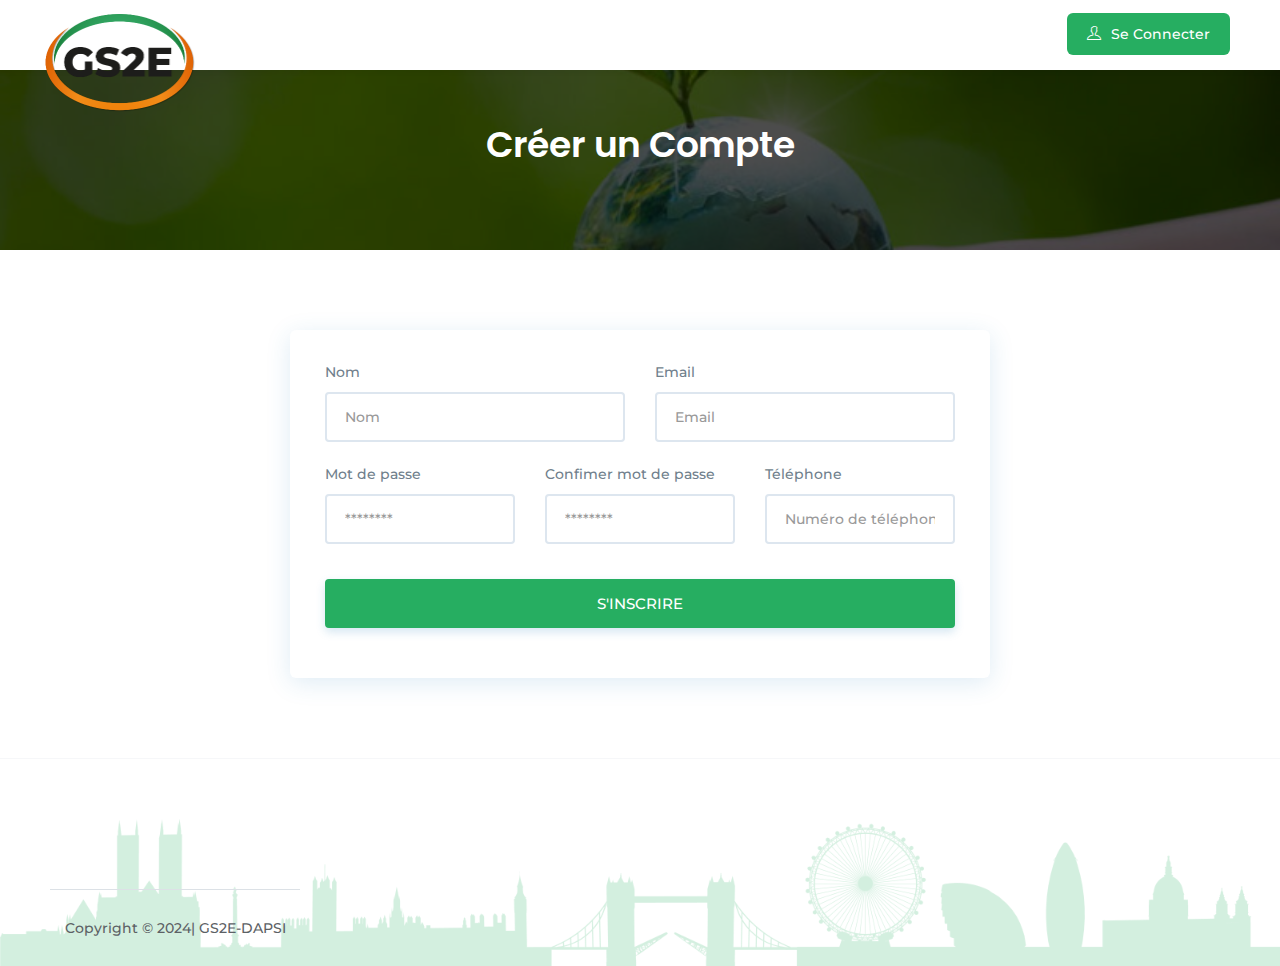
<file: signup.html>
<!DOCTYPE html>
<html class="no-js" lang="zxx">
<head>
<meta name="author" content="">
<meta name="description" content="">
<meta http-equiv="Content-Type"content="text/html;charset=UTF-8"/>
<meta name="viewport"content="width=device-width, initial-scale=1.0">
<title>:: Escort - Job Portal HTML Template ::</title>

<!-- Favicon Icon -->
<link rel="shortcut icon" href="assets/img/favicon.png" />

<!-- CSS -->
<link rel="stylesheet" href="assets/plugins/bootstrap/css/bootstrap.min.css">
<link href="assets/plugins/icons/css/icons.css" rel="stylesheet">
<link href="assets/plugins/animate/animate.css" rel="stylesheet">
<link href="assets/plugins/bootstrap/css/bootsnav.css" rel="stylesheet">
<link href="assets/css/style.css" rel="stylesheet">
<link href="assets/css/responsive.css" rel="stylesheet">
<!-- Google Fonts -->
<link href="https://fonts.googleapis.com/css?family=Montserrat:300,400,500,600,700&display=swap" rel="stylesheet"> 
<link href="https://fonts.googleapis.com/css?family=Poppins:300,400,500,600&display=swap" rel="stylesheet"> 
</head>
<body class="utf_skin_area">
<div class="page_preloader"></div>
<!-- ======================= Start Navigation ===================== -->
<nav class="navbar navbar-default navbar-mobile navbar-fixed light bootsnav">
  <div class="container">     
    <div class="navbar-header">
      <button type="button" class="navbar-toggle" data-toggle="collapse" data-target="#navbar-menu"> <i class="fa fa-bars"></i> </button>
      <a class="navbar-brand" href="index.html"> <img src="assets/img/logo.png" class="logo logo-display" alt=""> <img src="assets/img/logo.png" class="logo logo-scrolled" alt=""> </a> 
	</div>    
    <div class="collapse navbar-collapse" id="navbar-menu">
      <!-- <ul class="nav navbar-nav navbar-left" data-in="fadeInDown" data-out="fadeOutUp">
        <li class="dropdown"> <a href="index.html">Home</a> </li>
    
          </ul>
        </li>
        <li class="dropdown"> <a href="contact.html">Contact</a> </li>
      </ul> -->
      <ul class="nav navbar-nav navbar-right">
        <li class="br-right"><a class="btn-signup red-btn" href="javascript:void(0)" data-toggle="modal" data-target="#signin"><i class="login-icon ti-user"></i>Se connecter</a></li>
        <!-- <li class="sign-up"><a class="btn-signup red-btn" href="signup.html"><span class="ti-briefcase"></span>Register</a></li> -->
      </ul>
    </div>
  </div>
</nav>
<!-- ======================= End Navigation ===================== --> 

<!-- ======================= Start Page Title ===================== -->
<div class="page-title">
  <div class="container">
    <div class="page-caption">
      <h2>Créer un Compte</h2>

    </div>
  </div>
</div>
<!-- ======================= End Page Title ===================== --> 

<!-- ====================== Start Signup Form ============= -->
<section class="padd-top-80 padd-bot-80">
  <div class="container">
      <div class="log-box">
        <form class="log-form">
            <div class="col-md-6">
              <div class="form-group">
                <label>Nom</label>
                <input type="text" class="form-control" placeholder="Nom">
              </div>
            </div>
            <div class="col-md-6">
              <div class="form-group">
                <label>Email</label>
                <input type="email" class="form-control" placeholder="Email">
              </div>
            </div>
            <div class="col-md-4">
              <div class="form-group">
                <label>Mot de passe</label>
                <input type="password" class="form-control" placeholder="********">
              </div>
            </div>
            <div class="col-md-4">
              <div class="form-group">
                <label>Confimer mot de passe</label>
                <input type="password" class="form-control" placeholder="********">
              </div>
            </div>          
            <div class="col-md-4">
              <div class="form-group">
                <label>Téléphone</label>
                <input type="text" class="form-control" placeholder="Numéro de téléphone">
              </div>
            </div>
            <div class="col-md-12">
              <div class="form-group text-center mrg-top-15">
                <button type="submit" class="btn theme-btn btn-m full-width">
                  S'inscrire</button>
              </div>
            </div>
			<div class="clearfix"></div>			
        </form>
      </div>
  </div>
</section>
<!-- ====================== End Signup Form ============= --> 

<!--<section class="newsletter theme-bg" style="background-image:url(assets/img/bg-new.png)">
  <div class="container">
    <div class="row">
      <div class="col-md-8 col-md-offset-2">
        <div class="heading light">
          <h2>Subscribe Our Newsletter!</h2>
          <p>Lorem Ipsum is simply dummy text printing and type setting industry Lorem Ipsum been industry standard dummy text ever since when unknown printer took a galley.</p>
        </div>
      </div>
    </div>
    <div class="row">
      <div class="col-md-6 col-sm-6 col-md-offset-3 col-sm-offset-3">
        <div class="newsletter-box text-center">
          <div class="input-group"> <span class="input-group-addon"><span class="ti-email theme-cl"></span></span>
            <input type="text" class="form-control" placeholder="Enter your Email...">
          </div>
          <button type="button" class="btn theme-btn btn-radius btn-m">Subscribe</button>
        </div>
      </div>
    </div>
  </div>
</section-->

<!-- ================= footer start ========================= -->
<footer class="footer">
  <div class="container"> 
    <div class="row">
	  <div class="col-md-3 col-sm-4">
        <!--a href="index.html"><img class="footer-logo" src="assets/img/logo.png" alt=""></a>
        <p>Lorem Ipsum is simply dummy text of printing and type setting industry. Lorem Ipsum been industry standard dummy text ever since.</p-->
        <!-- Social Box -->
        <div class="f-social-box">
          <!--<ul>
            <li><a href="#"><i class="fa fa-facebook facebook-cl"></i></a></li>
            <li><a href="#"><i class="fa fa-google google-plus-cl"></i></a></li>
            <li><a href="#"><i class="fa fa-twitter twitter-cl"></i></a></li>
            <li><a href="#"><i class="fa fa-instagram instagram-cl"></i></a></li>
          </ul>
        </div>        
      </div>	
      <div class="col-md-9 col-sm-8">
        <div class="row">
          <div class="col-md-3 col-sm-6">
            <h4>Job Categories</h4>
            <ul>
              <li><a href="#"><i class="fa fa-angle-double-right"></i> Work from Home</a></li>
              <li><a href="#"><i class="fa fa-angle-double-right"></i> Internship Job</a></li>
              <li><a href="#"><i class="fa fa-angle-double-right"></i> Freelancer Job</a></li>
              <li><a href="#"><i class="fa fa-angle-double-right"></i> Part Time Job</a></li>
              <li><a href="#"><i class="fa fa-angle-double-right"></i> Full Time Job</a></li>
            </ul>
          </div>
          <div class="col-md-3 col-sm-6">
            <h4>Job Type</h4>
            <ul>
              <li><a href="#"><i class="fa fa-angle-double-right"></i> Create Account</a></li>
              <li><a href="#"><i class="fa fa-angle-double-right"></i> Career Counseling</a></li>
              <li><a href="#"><i class="fa fa-angle-double-right"></i> My Oficiona</a></li>
              <li><a href="#"><i class="fa fa-angle-double-right"></i> FAQ</a></li>
              <li><a href="#"><i class="fa fa-angle-double-right"></i> Report a Problem</a></li>
            </ul>
          </div>
          <div class="col-md-3 col-sm-6">
            <h4>Resources</h4>
            <ul>
              <li><a href="#"><i class="fa fa-angle-double-right"></i> My Account</a></li>
              <li><a href="#"><i class="fa fa-angle-double-right"></i> Support</a></li>
              <li><a href="#"><i class="fa fa-angle-double-right"></i> How It Works</a></li>
              <li><a href="#"><i class="fa fa-angle-double-right"></i> Underwriting</a></li>
              <li><a href="#"><i class="fa fa-angle-double-right"></i> Employers</a></li>
            </ul>
          </div>
		  <div class="col-md-3 col-sm-6">
            <h4>Quick Links</h4>
            <ul>
              <li><a href="#"><i class="fa fa-angle-double-right"></i> Jobs Listing</a></li>
              <li><a href="#"><i class="fa fa-angle-double-right"></i> About Us</a></li>
              <li><a href="#"><i class="fa fa-angle-double-right"></i> Contact Us</a></li>
              <li><a href="#"><i class="fa fa-angle-double-right"></i> Privacy Policy</a></li>
              <li><a href="#"><i class="fa fa-angle-double-right"></i> Term & Condition</a></li>
            </ul>
          </div>
        </div>
      </div>      
    </div>
    <div class="row"-->
      <div class="col-md-12">
        <div class="copyright text-center">
          <p>Copyright © 2024| GS2E-DAPSI</p>		  
        </div>
      </div>
    </div>
  </div>
</footer>

<!-- Signup Code -->
<div class="modal fade" id="signin" tabindex="-1" role="dialog" aria-labelledby="myModalLabel1" aria-hidden="true">
  <div class="modal-dialog">
    <div class="modal-content" id="myModalLabel1">
      <div class="modal-body">
        <!-- Nav tabs -->
        <!--ul class="nav nav-tabs nav-advance theme-bg" role="tablist">
          <li class="nav-item active"> <a class="nav-link" data-toggle="tab" href="#employer" role="tab"> <i class="ti-user"></i> Job Seeker</a> </li>
          <li class="nav-item"> <a class="nav-link" data-toggle="tab" href="#candidate" role="tab"> <i class="ti-user"></i> Job Provider</a> </li>
        </ul-->
        <!-- Nav tabs --> 
        <!-- Tab panels -->
        <div class="tab-content"> 
          <!-- Employer Panel 1-->
          <div class="tab-pane fade in show active" id="employer" role="tabpanel">
            <form>
              <div class="form-group">
                <input type="text" class="form-control" placeholder="Adresse Email">
              </div>
              <div class="form-group">
                <input type="password" class="form-control" placeholder="Mot de passe">
              </div>
              <div class="form-group"> <span class="custom-checkbox">
                <input type="checkbox" id="4">
                <label for="4"></label>
                Se souvenir </span> <a href="#" title="Forget" class="fl-right">Mot de passe oublié?</a> 
			  </div>
              <div class="form-group text-center">
                <button type="button" class="btn theme-btn full-width btn-m">SE CONNECTER</button>
              </div>
            </form>
			
			<!-- <div class="row">
              <div class="col-md-6"> <a href="#" title="" class="fb-log-btn log-btn"><i class="fa fa-facebook"></i> Facebook</a> </div>
              <div class="col-md-6"> <a href="#" title="" class="gplus-log-btn log-btn"><i class="fa fa-google"></i> Google</a> </div>
            </div> -->
          </div>
          <!--/.Panel 1--> 
          
          <!-- Candidate Panel 2-->
          <div class="tab-pane fade" id="candidate" role="tabpanel">
            <form>
              <div class="form-group">
                <input type="text" class="form-control" placeholder="Email Address">
              </div>
              <div class="form-group">
                <input type="password" class="form-control" placeholder="Password">
              </div>
              <div class="form-group"> <span class="custom-checkbox">
                <input type="checkbox" id="44">
                <label for="44"></label>
                Remember Me </span> <a href="#" title="Forget" class="fl-right">Forgot Password?</a> 
			  </div>
              <div class="form-group text-center">
                <button type="button" class="btn theme-btn full-width btn-m">LogIn</button>
              </div>
            </form>
			<div class="log-option"><span>OR</span></div>
			<div class="row">
              <div class="col-md-6"> <a href="#" title="" class="fb-log-btn log-btn"><i class="fa fa-facebook"></i> Facebook</a> </div>
              <div class="col-md-6"> <a href="#" title="" class="gplus-log-btn log-btn"><i class="fa fa-google"></i> Google</a> </div>
            </div>
          </div>
        </div>
        <!-- Tab panels --> 
      </div>
    </div>
  </div>
</div>
<!-- End Signup -->
<div><a href="#" class="scrollup">Scroll</a></div>

<!-- Jquery js--> 
<script src="assets/js/jquery.min.js"></script> 
<script src="assets/plugins/bootstrap/js/bootstrap.min.js"></script> 
<script src="assets/plugins/bootstrap/js/bootsnav.js"></script> 
<script src="assets/js/viewportchecker.js"></script> 
<script src="assets/js/slick.js"></script> 
<script src="assets/plugins/bootstrap/js/bootstrap-wysihtml5.js"></script> 
<script src="assets/plugins/aos-master/aos.js"></script> 
<script src="assets/plugins/nice-select/js/jquery.nice-select.min.js"></script> 
<script src="assets/js/custom.js"></script> 
<script>
	$(window).load(function() {
	  $(".page_preloader").fadeOut("slow");;
	});	
	AOS.init();
</script>
</body>
</html>
</file>
<file: assets/plugins/bootstrap/css/bootsnav.css>
/* MEGAMENU STYLE
=================================*/
nav.bootsnav .dropdown.megamenu-fw {
	position: static;
}
nav.bootsnav .container {
	position: relative;
}
nav.bootsnav .megamenu-fw .dropdown-menu {
	left: auto;
}
nav.bootsnav .megamenu-content {
	padding: 15px;
	width: 100% !important;
}
nav.bootsnav .megamenu-content .title {
	margin-top: 0;
}
nav.bootsnav .dropdown.megamenu-fw .dropdown-menu {
	left: 0;
	right: 0;
}
.navbar-brand {
	float: left;
	height: 70px;
	padding: 14px 35px 14px 10px;
	margin-left: 0 !important;
}
.navbar-right {
	float: right !important;
	margin-right: 0;
}
/* Navbar
=================================*/
nav.navbar.bootsnav {
	margin-bottom: 0;
	-moz-border-radius: 0px;
	-webkit-border-radius: 0px;
	-o-border-radius: 0px;
	border-radius: 0px;
	background-color: #fff;
	z-index: 999;
	border: none;
}
nav.navbar.bootsnav.nav-shadow, nav.navbar.bootsnav {
	box-shadow: 0 2px 6px rgba(0,0,0,0.05);
	-webkit-box-shadow: 0 2px 6px rgba(0,0,0,0.05);
}
nav.navbar.bootsnav.nav-shadow.no-background, nav.navbar.bootsnav.no-background {
	box-shadow: none;
	-webkit-box-shadow: none;
}
nav.navbar.bootsnav ul.nav > li > a {
	color: #6f6f6f;
	background-color: transparent !important;
}
nav.navbar.bootsnav ul.nav li.megamenu-fw > a:hover, nav.navbar.bootsnav ul.nav li.megamenu-fw > a:focus, nav.navbar.bootsnav ul.nav li.active > a:hover, nav.navbar.bootsnav ul.nav li.active > a:focus, nav.navbar.bootsnav ul.nav li.active > a {
	background-color: transparent;
}
nav.navbar.bootsnav .navbar-toggle {
	background-color: transparent !important;
	border: none;
	padding: 0;
	font-size: 28px;
	position: relative;
	top: 5px;
}
nav.navbar.bootsnav ul.nav .dropdown-menu .dropdown-menu {
	top: 0;
	left: 100%;
}
nav.navbar.bootsnav ul.nav ul.dropdown-menu > li > a {
	white-space: normal;
}
ul.menu-col {
	padding: 0;
	margin: 0;
	list-style: none;
}
ul.menu-col li a {
	color: #6f6f6f;
}
ul.menu-col li a:hover, ul.menu-col li a:focus {
	text-decoration: none;
}
/* Navbar Full
=================================*/
nav.bootsnav.navbar-full {
	padding-bottom: 10px;
	padding-top: 10px;
}
nav.bootsnav.navbar-full .navbar-header {
	display: block;
	width: 100%;
}
nav.bootsnav.navbar-full .navbar-toggle {
	display: inline-block;
	margin-right: 0;
	position: relative;
	top: 0;
	font-size: 30px;
	-webkit-transition: all 1s ease-in-out;
	-moz-transition: all 1s ease-in-out;
	-o-transition: all 1s ease-in-out;
	-ms-transition: all 1s ease-in-out;
	transition: all 1s ease-in-out;
}
nav.bootsnav.navbar-full .navbar-collapse {
	position: fixed;
	width: 100%;
	height: 100% !important;
	top: 0;
	left: 0;
	padding: 0;
	display: none !important;
	z-index: 9;
}
nav.bootsnav.navbar-full .navbar-collapse.in {
	display: block !important;
}
nav.bootsnav.navbar-full .navbar-collapse .nav-full {
	overflow: auto;
}
nav.bootsnav.navbar-full .navbar-collapse .wrap-full-menu {
	display: table-cell;
	vertical-align: middle;
	background-color: #fff;
	overflow: auto;
}
 nav.bootsnav.navbar-full .navbar-collapse .nav-full::-webkit-scrollbar {
 width: 0;
}
 nav.bootsnav.navbar-full .navbar-collapse .nav-full::-moz-scrollbar {
 width: 0;
}
 nav.bootsnav.navbar-full .navbar-collapse .nav-full::-ms-scrollbar {
 width: 0;
}
 nav.bootsnav.navbar-full .navbar-collapse .nav-full::-o-scrollbar {
 width: 0;
}
nav.bootsnav.navbar-full .navbar-collapse ul.nav {
	display: block;
	width: 100%;
	overflow: auto;
}
nav.bootsnav.navbar-full .navbar-collapse ul.nav a:hover, nav.bootsnav.navbar-full .navbar-collapse ul.nav a:focus, nav.bootsnav.navbar-full .navbar-collapse ul.nav a {
	background-color: transparent;
}
nav.bootsnav.navbar-full .navbar-collapse ul.nav > li {
	float: none;
	display: block;
	text-align: center;
}
nav.bootsnav.navbar-full .navbar-collapse ul.nav > li > a {
	display: table;
	margin: auto;
	text-transform: uppercase;
	font-weight: bold;
	letter-spacing: 2px;
	font-size: 24px;
	padding: 10px 15px;
}
li.close-full-menu > a {
	padding-top: 0px !important;
	padding-bottom: 0px !important;
}
li.close-full-menu {
	padding-top: 30px !important;
	padding-bottom: 30px !important;
}
/* Atribute Navigation
=================================*/
.attr-nav {
	float: right;
	display: inline-block;
	margin-left: 13px;
	margin-right: -15px;
}
.attr-nav > ul {
	padding: 0;
	margin: 0 0 -7px 0;
	list-style: none;
	display: inline-block;
}
.attr-nav > ul > li {
	float: left;
	display: block;
}
.attr-nav > ul > li > a {
	color: #6f6f6f;
	display: block;
	padding: 28px 15px;
	position: relative;
}
.attr-nav > ul > li > a span.badge {
	position: absolute;
	top: 50%;
	margin-top: -15px;
	right: 5px;
	font-size: 10px;
	padding: 0;
	width: 15px;
	height: 15px;
	padding-top: 2px;
}
.attr-nav > ul > li.dropdown ul.dropdown-menu {
	-moz-border-radius: 0px;
	-webkit-border-radius: 0px;
	-o-border-radius: 0px;
	border-radius: 0px;
	-moz-box-shadow: 0px 0px 0px;
	-webkit-box-shadow: 0px 0px 0px;
	-o-box-shadow: 0px 0px 0px;
	box-shadow: 0px 0px 0px;
	border: solid 1px #e0e0e0;
}
ul.cart-list {
	padding: 0 !important;
	width: 250px !important;
}
ul.cart-list > li {
	position: relative;
	border-bottom: solid 1px #efefef;
	padding: 15px 15px 23px 15px !important;
}
ul.cart-list > li > a.photo {
	padding: 0 !important;
	margin-right: 15px;
	float: left;
	display: block;
	width: 50px;
	height: 50px;
	left: 15px;
	top: 15px;
}
ul.cart-list > li img {
	width: 50px;
	height: 50px;
	border: solid 1px #efefef;
}
ul.cart-list > li > h6 {
	margin: 0;
}
ul.cart-list > li > h6 > a.photo {
	padding: 0 !important;
	display: block;
}
ul.cart-list > li > p {
	margin-bottom: 0;
}
ul.cart-list > li.total {
	background-color: #f5f5f5;
	padding-bottom: 15px !important;
}
ul.cart-list > li.total > .btn {
	display: inline-block;
	border-bottom: solid 1px #efefef !important;
}
ul.cart-list > li .price {
	font-weight: bold;
}
ul.cart-list > li.total > span {
	padding-top: 8px;
}
/* Top Search
=================================*/
.top-search {
	background-color: #333;
	padding: 10px 0;
	display: none;
}
.top-search input.form-control {
	background-color: transparent;
	border: none;
	-moz-box-shadow: 0px 0px 0px;
	-webkit-box-shadow: 0px 0px 0px;
	-o-box-shadow: 0px 0px 0px;
	box-shadow: 0px 0px 0px;
	color: #fff;
	height: 40px;
	padding: 0 15px;
}
.top-search .input-group-addon {
	background-color: transparent;
	border: none;
	color: #fff;
	padding-left: 0;
	padding-right: 0;
}
.top-search .input-group-addon.close-search {
	cursor: pointer;
}
/* Side Menu
=================================*/
body {
	-webkit-transition: all 0.3s ease-in-out;
	-moz-transition: all 0.3s ease-in-out;
	-o-transition: all 0.3s ease-in-out;
	-ms-transition: all 0.3s ease-in-out;
	transition: all 0.3s ease-in-out;
}
body.on-side {
	margin-left: -280px;
}
.side {
	position: fixed;
	overflow-y: auto;
	top: 0;
	right: -280px;
	width: 280px;
	padding: 25px 30px;
	height: 100%;
	display: block;
	background-color: #333;
	-webkit-transition: all 0.3s ease-in-out;
	-moz-transition: all 0.3s ease-in-out;
	-o-transition: all 0.3s ease-in-out;
	-ms-transition: all 0.3s ease-in-out;
	transition: all 0.3s ease-in-out;
	z-index: 9;
}
.side.on {
	right: 0;
}
.side .close-side {
	float: right;
	color: #fff;
	position: relative;
	z-index: 2;
	font-size: 16px;
}
.side .widget {
	position: relative;
	z-index: 1;
	margin-bottom: 25px;
}
.side .widget .title {
	color: #fff;
	margin-bottom: 15px;
}
.side .widget ul.link {
	padding: 0;
	margin: 0;
	list-style: none;
}
.side .widget ul.link li a {
	color: #9f9f9f;
	letter-spacing: 1px;
}
.side .widget ul.link li a:focus, .side .widget ul.link li a:hover {
	color: #fff;
	text-decoration: none;
}
/* Share
=================================*/
nav.navbar.bootsnav .share {
	padding: 0 30px;
	margin-bottom: 30px;
}
nav.navbar.bootsnav .share ul {
	display: inline-block;
	padding: 0;
	margin: 0 0 -7px 0;
	list-style: none;
}
nav.navbar.bootsnav .share ul > li {
	float: left;
	display: block;
	margin-right: 5px;
}
nav.navbar.bootsnav .share ul > li > a {
	display: table-cell;
	vertical-align: middle;
	text-align: center;
	width: 35px;
	height: 35px;
	-moz-border-radius: 50%;
	-webkit-border-radius: 50%;
	-o-border-radius: 50%;
	border-radius: 50%;
	background-color: #cfcfcf;
	color: #fff;
}
/* Transparent
=================================*/
nav.navbar.bootsnav.navbar-fixed {
	position: fixed;
	display: block;
	width: 100%;
}
nav.navbar.bootsnav.no-background {
	-webkit-transition: all 1s ease-in-out;
	-moz-transition: all 1s ease-in-out;
	-o-transition: all 1s ease-in-out;
	-ms-transition: all 1s ease-in-out;
	transition: all 1s ease-in-out;
}
/* Navbar Sticky
=================================*/
.wrap-sticky {
	position: relative;
	-webkit-transition: all 0.3s ease-in-out;
	-moz-transition: all 0.3s ease-in-out;
	-o-transition: all 0.3s ease-in-out;
	-ms-transition: all 0.3s ease-in-out;
	transition: all 0.3s ease-in-out;
}
.wrap-sticky nav.navbar.bootsnav {
	position: absolute;
	width: 100%;
	left: 0;
	top: 0;
}
.wrap-sticky nav.navbar.bootsnav.sticked {
	position: fixed;
	-webkit-transition: all 0.2s ease-in-out;
	-moz-transition: all 0.2s ease-in-out;
	-o-transition: all 0.2s ease-in-out;
	-ms-transition: all 0.2s ease-in-out;
	transition: all 0.2s ease-in-out;
}
body.on-side .wrap-sticky nav.navbar.bootsnav.sticked {
	left: -280px;
}

/* Navbar Responsive
=================================*/
@media (min-width: 1024px) and (max-width:1400px) {
body.wrap-nav-sidebar .wrapper .container {
	width: 100%;
	padding-left: 30px;
	padding-right: 30px;
}
}
 @media (min-width: 1024px) {
/* General Navbar
    =================================*/
nav.navbar.bootsnav ul.nav .dropdown-menu .dropdown-menu {
	margin-top: -2px;
}
nav.navbar.bootsnav ul.nav.navbar-right .dropdown-menu .dropdown-menu {
	left: -200px;
}
nav.navbar.bootsnav ul.nav > li > a {
	padding: 24px 15px;
}
nav.navbar.bootsnav ul.nav > li.dropdown > a.dropdown-toggle:after {
	font-family: 'FontAwesome';
	content: "\f107";
	margin-left: 5px;
	margin-top: 2px;
}
nav.navbar.bootsnav li.dropdown ul.dropdown-menu {
	-moz-box-shadow: 0px 0px 0px;
	-webkit-box-shadow: 0px 0px 0px;
	-o-box-shadow: 0px 0px 0px;
	box-shadow: 0px 0px 0px;
	-moz-border-radius: 0px;
	-webkit-border-radius: 0px;
	-o-border-radius: 0px;
	border-radius: 0px;
	width: 200px;
	background: #fff;
	border: solid 1px #e0e0e0;
	border-top: solid 5px;
}
nav.navbar.bootsnav li.dropdown ul.dropdown-menu > li a:hover,  nav.navbar.bootsnav li.dropdown ul.dropdown-menu > li a:hover {
	background-color: transparent;
}
nav.navbar.bootsnav li.dropdown ul.dropdown-menu > li > a {
	padding: 8px 10px;
	border-bottom: solid 1px #eee;
	color: #808c9a;
	font-size: 13px;
	font-weight: 500;
}
nav.navbar.bootsnav li.dropdown ul.dropdown-menu > li:last-child > a {
	border-bottom: none;
}
nav.navbar.bootsnav ul.navbar-right li.dropdown ul.dropdown-menu li a {
	text-align: right;
}
nav.navbar.bootsnav li.dropdown ul.dropdown-menu li.dropdown > a.dropdown-toggle:before {
	font-family: 'FontAwesome';
	float: right;
	content: "\f105";
	margin-top: 0;
}
nav.navbar.bootsnav ul.navbar-right li.dropdown ul.dropdown-menu li.dropdown > a.dropdown-toggle:before {
	font-family: 'FontAwesome';
	float: left;
	content: "\f104";
	margin-top: 0;
}
nav.navbar.bootsnav li.dropdown ul.dropdown-menu ul.dropdown-menu {
	top: -3px;
}
nav.navbar.bootsnav ul.dropdown-menu.megamenu-content {
	padding: 0 15px !important;
}
nav.navbar.bootsnav ul.dropdown-menu.megamenu-content > li {
	padding: 25px 0 20px;
}
nav.navbar.bootsnav ul.dropdown-menu.megamenu-content.tabbed {
	padding: 0;
}
nav.navbar.bootsnav ul.dropdown-menu.megamenu-content.tabbed > li {
	padding: 0;
}
nav.navbar.bootsnav ul.dropdown-menu.megamenu-content .col-menu {
	padding: 0 30px;
	margin: 0 -0.5px;
	border-left: solid 1px #f0f0f0;
	border-right: solid 1px #f0f0f0;
}
nav.navbar.bootsnav ul.dropdown-menu.megamenu-content .col-menu:first-child {
	border-left: none;
}
nav.navbar.bootsnav ul.dropdown-menu.megamenu-content .col-menu:last-child {
	border-right: none;
}
nav.navbar.bootsnav ul.dropdown-menu.megamenu-content .content {
	display: none;
}
nav.navbar.bootsnav ul.dropdown-menu.megamenu-content .content ul.menu-col li a {
	text-align: left;
	padding: 5px 0;
	display: block;
	width: 100%;
	margin-bottom: 0;
	border-bottom: none;
	color: #6f6f6f;
}
nav.navbar.bootsnav.on ul.dropdown-menu.megamenu-content .content {
	display: block !important;
	height: auto !important;
}
/* Navbar Transparent
    =================================*/  
nav.navbar.bootsnav.no-background {
	background-color: transparent;
	border: none;
}
nav.navbar.bootsnav.navbar-transparent .attr-nav {
	padding-left: 15px;
	margin-left: 30px;
}
nav.navbar.bootsnav.navbar-transparent.white {
	background-color: rgba(255,255,255,0.3);
	border-bottom: solid 1px #bbb;
}
nav.navbar.navbar-inverse.bootsnav.navbar-transparent.dark,  nav.navbar.bootsnav.navbar-transparent.dark {
	background-color: rgba(0,0,0,0.3);
	border-bottom: solid 1px #555;
}
nav.navbar.bootsnav.navbar-transparent.white .attr-nav {
	border-left: solid 1px #bbb;
}
nav.navbar.navbar-inverse.bootsnav.navbar-transparent.dark .attr-nav,  nav.navbar.bootsnav.navbar-transparent.dark .attr-nav {
	border-left: solid 1px #555;
}
nav.navbar.bootsnav.no-background.white .attr-nav > ul > li > a,  nav.navbar.bootsnav.navbar-transparent.white .attr-nav > ul > li > a,  nav.navbar.bootsnav.navbar-transparent.white ul.nav > li > a,  nav.navbar.bootsnav.no-background.white ul.nav > li > a {
	color: #fff;
}
nav.navbar.bootsnav.navbar-transparent.dark .attr-nav > ul > li > a,  nav.navbar.bootsnav.navbar-transparent.dark ul.nav > li > a {
	color: #eee;
}
nav.navbar.bootsnav.navbar-fixed.navbar-transparent .logo-scrolled,  nav.navbar.bootsnav.navbar-fixed.no-background .logo-scrolled {
	display: none;
}
nav.navbar.bootsnav.navbar-fixed.navbar-transparent .logo-display,  nav.navbar.bootsnav.navbar-fixed.no-background .logo-display {
	display: block;
}
nav.navbar.bootsnav.navbar-fixed .logo-display {
	display: none;
}
nav.navbar.bootsnav.navbar-fixed .logo-scrolled {
	display: block;
}
/* Atribute Navigation
    =================================*/    
.attr-nav > ul > li.dropdown ul.dropdown-menu {
	margin-top: 0;
	margin-left: 55px;
	width: 250px;
	left: -250px;
}
/* Menu Center
    =================================*/
nav.navbar.bootsnav.menu-center .container {
	position: relative;
}
nav.navbar.bootsnav.menu-center ul.nav.navbar-center {
	float: none;
	margin: 0 auto;
	display: table;
	table-layout: fixed;
}
nav.navbar.bootsnav.menu-center .navbar-header,  nav.navbar.bootsnav.menu-center .attr-nav {
	position: absolute;
}
nav.navbar.bootsnav.menu-center .attr-nav {
	right: 15px;
}
/* Navbar Brand top
    =================================*/
nav.bootsnav.navbar-brand-top .navbar-header {
	display: block;
	width: 100%;
	text-align: center;
}
nav.bootsnav.navbar-brand-top ul.nav > li.dropdown > ul.dropdown-menu {
	margin-top: 2px;
}
nav.bootsnav.navbar-brand-top ul.nav > li.dropdown.megamenu-fw > ul.dropdown-menu {
	margin-top: 0;
}
nav.bootsnav.navbar-brand-top .navbar-header .navbar-brand {
	display: inline-block;
	float: none;
	margin: 0;
}
nav.bootsnav.navbar-brand-top .navbar-collapse {
	text-align: center;
}
nav.bootsnav.navbar-brand-top ul.nav {
	display: inline-block;
	float: none;
	margin: 0 0 -5px 0;
}
/* Navbar Center
    =================================*/
nav.bootsnav.brand-center .navbar-header {
	display: block;
	width: 100%;
	position: absolute;
	text-align: center;
	top: 0;
	left: 0;
}
nav.bootsnav.brand-center .navbar-brand {
	display: inline-block;
	float: none;
}
nav.bootsnav.brand-center .navbar-collapse {
	text-align: center;
	display: inline-block;
	padding-left: 0;
	padding-right: 0;
}
nav.bootsnav.brand-center ul.nav > li.dropdown > ul.dropdown-menu {
	margin-top: 2px;
}
nav.bootsnav.brand-center ul.nav > li.dropdown.megamenu-fw > ul.dropdown-menu {
	margin-top: 0;
}
nav.bootsnav.brand-center .navbar-collapse .col-half {
	width: 50%;
	float: left;
	display: block;
}
nav.bootsnav.brand-center .navbar-collapse .col-half.left {
	text-align: right;
	padding-right: 100px;
}
nav.bootsnav.brand-center .navbar-collapse .col-half.right {
	text-align: left;
	padding-left: 100px;
}
nav.bootsnav.brand-center ul.nav {
	float: none !important;
	margin-bottom: -5px !important;
	display: inline-block !important;
}
nav.bootsnav.brand-center ul.nav.navbar-right {
	margin: 0;
}
nav.bootsnav.brand-center.center-side .navbar-collapse .col-half.left {
	text-align: left;
	padding-right: 100px;
}
nav.bootsnav.brand-center.center-side .navbar-collapse .col-half.right {
	text-align: right;
	padding-left: 100px;
}
/* Navbar Sidebar
    =================================*/
body.wrap-nav-sidebar .wrapper {
	padding-left: 260px;
	overflow-x: hidden;
}
nav.bootsnav.navbar-sidebar {
	position: fixed;
	width: 260px;
	overflow: hidden;
	left: 0;
	padding: 0 0 0 0 !important;
	background: #fff;
	-moz-box-shadow: 1px 0px 1px 0px #eee;
	-webkit-box-shadow: 1px 0px 1px 0px #eee;
	-o-box-shadow: 1px 0px 1px 0px #eee;
	box-shadow: 1px 0px 1px 0px #eee;
}
nav.bootsnav.navbar-sidebar .scroller {
	width: 280px;
	overflow-y: auto;
	overflow-x: hidden;
}
nav.bootsnav.navbar-sidebar .container-fluid,  nav.bootsnav.navbar-sidebar .container {
	padding: 0 !important;
}
nav.bootsnav.navbar-sidebar .navbar-header {
	float: none;
	display: block;
	width: 260px;
	padding: 10px 15px;
	margin: 10px 0 0 0 !important;
}
nav.bootsnav.navbar-sidebar .navbar-collapse {
	padding: 0 !important;
	width: 260px;
}
nav.bootsnav.navbar-sidebar ul.nav {
	float: none;
	display: block;
	width: 100%;
	padding: 0 15px !important;
	margin: 0 0 30px 0;
}
nav.bootsnav.navbar-sidebar ul.nav li {
	float: none !important;
}
nav.bootsnav.navbar-sidebar ul.nav > li > a {
	padding: 10px 15px;
	font-weight: bold;
}
nav.bootsnav.navbar-sidebar ul.nav > li.dropdown > a:after {
	float: right;
}
nav.bootsnav.navbar-sidebar ul.nav li.dropdown ul.dropdown-menu {
	left: 100%;
	top: 0;
	position: relative !important;
	left: 0 !important;
	width: 100% !important;
	height: auto !important;
	background-color: transparent;
	border: none !important;
	padding: 0;
	-moz-box-shadow: 0px 0px 0px;
	-webkit-box-shadow: 0px 0px 0px;
	-o-box-shadow: 0px 0px 0px;
	box-shadow: 0px 0px 0px;
}
nav.bootsnav.navbar-sidebar ul.nav .megamenu-content .col-menu {
	border: none !important;
}
nav.bootsnav.navbar-sidebar ul.nav > li.dropdown > ul.dropdown-menu {
	margin-bottom: 15px;
}
nav.bootsnav.navbar-sidebar ul.nav li.dropdown ul.dropdown-menu {
	padding-left: 0;
	float: none;
	margin-bottom: 0;
}
nav.bootsnav.navbar-sidebar ul.nav li.dropdown ul.dropdown-menu li a {
	padding: 5px 15px;
	color: #6f6f6f;
	border: none;
}
nav.bootsnav.navbar-sidebar ul.nav li.dropdown ul.dropdown-menu ul.dropdown-menu {
	padding-left: 15px;
	margin-top: 0;
}
nav.bootsnav.navbar-sidebar ul.nav li.dropdown ul.dropdown-menu li.dropdown > a:before {
	font-family: 'FontAwesome';
	content: "\f105";
	float: right;
}
nav.bootsnav.navbar-sidebar ul.nav li.dropdown.on ul.dropdown-menu li.dropdown.on > a:before {
	content: "\f107";
}
nav.bootsnav.navbar-sidebar ul.dropdown-menu.megamenu-content > li {
	padding: 0 !important;
}
nav.bootsnav.navbar-sidebar .dropdown .megamenu-content .col-menu {
	display: block;
	float: none !important;
	padding: 0;
	margin: 0;
	width: 100%;
}
nav.bootsnav.navbar-sidebar .dropdown .megamenu-content .col-menu .title {
	padding: 7px 0;
	text-transform: none;
	font-weight: 400;
	letter-spacing: 0px;
	margin-bottom: 0;
	cursor: pointer;
	color: #6f6f6f;
}
nav.bootsnav.navbar-sidebar .dropdown .megamenu-content .col-menu .title:before {
	font-family: 'FontAwesome';
	content: "\f105";
	float: right;
}
nav.bootsnav.navbar-sidebar .dropdown .megamenu-content .col-menu.on .title:before {
	content: "\f107";
}
nav.bootsnav.navbar-sidebar .dropdown .megamenu-content .col-menu {
	border: none;
}
nav.bootsnav.navbar-sidebar .dropdown .megamenu-content .col-menu .content {
	padding: 0 0 0 15px;
}
nav.bootsnav.navbar-sidebar .dropdown .megamenu-content .col-menu ul.menu-col li a {
	padding: 3px 0 !important;
}
}
 @media (max-width: 992px) {
/* Navbar Responsive
    =================================*/ 
nav.navbar.bootsnav .navbar-brand {
	display: inline-block;
	float: none !important;
	margin: 0 !important;
	padding: 8px 15px;
}
.navbar {
    height: 70px;
}	
nav.navbar.bootsnav .navbar-header {
	float: none;
	display: block;
	text-align: center;
	padding-left: 20px;
	padding-right: 20px;
}
nav.navbar.bootsnav .navbar-toggle {
	display: inline-block;
	float: left;
	margin-right: -200px;
	margin-top: 17px;
	color:#26ae61;
}
nav.navbar.bootsnav .navbar-collapse {
	border: none;
	margin-bottom: 0;
}
nav.navbar.bootsnav.no-full .navbar-collapse {
	max-height: 350px;
	overflow-y: auto !important;
}
nav.navbar.bootsnav .navbar-collapse.collapse {
	display: none !important;
}
nav.navbar.bootsnav .navbar-collapse.collapse.in {
	display: block !important;
}
nav.navbar.bootsnav .navbar-nav {
	float: none !important;
	padding-left: 30px;
	padding-right: 30px;
	margin: 0px -15px;
}
nav.navbar.bootsnav .navbar-nav > li {
	float: none;
}
nav.navbar.bootsnav li.dropdown a.dropdown-toggle:before {
	font-family: 'FontAwesome';
	content: "\f105";
	float: right;
	font-size: 16px;
	margin-left: 10px;
}
nav.navbar.bootsnav li.dropdown.on > a.dropdown-toggle:before {
	content: "\f107";
}
nav.navbar.bootsnav .navbar-nav > li > a {
	display: block;
	width: 100%;
	border-bottom: solid 1px #e0e0e0;
	padding: 10px 0;
	border-top: solid 1px #e0e0e0;
	margin-bottom: -1px;
}
nav.navbar.bootsnav .navbar-nav > li:first-child > a {
	border-top: none;
}
nav.navbar.bootsnav ul.navbar-nav.navbar-left > li:last-child > ul.dropdown-menu {
	border-bottom: solid 1px #e0e0e0;
}
nav.navbar.bootsnav ul.nav li.dropdown li a.dropdown-toggle {
	float: none !important;
	position: relative;
	display: block;
	width: 100%;
}
nav.navbar.bootsnav ul.nav li.dropdown ul.dropdown-menu {
	width: 100%;
	position: relative !important;
	background-color: transparent;
	float: none;
	border: none;
	padding: 0;
	margin: 0 0 -1px 0 !important;
	-moz-box-shadow: 0px 0px 0px;
	-webkit-box-shadow: 0px 0px 0px;
	-o-box-shadow: 0px 0px 0px;
	box-shadow: 0px 0px 0px;
	-moz-border-radius: 0px 0px 0px;
	-webkit-border-radius: 0px 0px 0px;
	-o-border-radius: 0px 0px 0px;
	border-radius: 0px 0px 0px;
}
nav.navbar.bootsnav ul.nav li.dropdown ul.dropdown-menu > li > a {
	display: block;
	width: 100%;
	border-bottom: solid 1px #e0e0e0;
	padding: 10px 15px;
	color: #6f6f6f;
}
nav.navbar.bootsnav ul.nav ul.dropdown-menu li a:hover,  nav.navbar.bootsnav ul.nav ul.dropdown-menu li a:focus {
	background-color: transparent;
}
nav.navbar.bootsnav ul.nav ul.dropdown-menu ul.dropdown-menu {
	float: none !important;
	left: 0;
	padding: 0 0 0 15px;
	position: relative;
	background: transparent;
	width: 100%;
}
nav.navbar.bootsnav ul.nav ul.dropdown-menu li.dropdown.on > ul.dropdown-menu {
	display: inline-block;
	margin-top: -10px;
}
nav.navbar.bootsnav li.dropdown ul.dropdown-menu li.dropdown > a.dropdown-toggle:after {
	display: none;
}
nav.navbar.bootsnav .dropdown .megamenu-content .col-menu .title {
	padding: 10px 15px 10px 0;
	line-height: 24px;
	text-transform: none;
	font-weight: 400;
	letter-spacing: 0px;
	margin-bottom: 0;
	cursor: pointer;
	border-bottom: solid 1px #e0e0e0;
	color: #6f6f6f;
}
nav.navbar.bootsnav .dropdown .megamenu-content .col-menu ul > li > a {
	display: block;
	width: 100%;
	border-bottom: solid 1px #e0e0e0;
	padding: 8px 0;
}
nav.navbar.bootsnav .dropdown .megamenu-content .col-menu .title:before {
	font-family: 'FontAwesome';
	content: "\f105";
	float: right;
	font-size: 16px;
	margin-left: 10px;
	position: relative;
	right: -15px;
}
nav.navbar.bootsnav .dropdown .megamenu-content .col-menu:last-child .title {
	border-bottom: none;
}
nav.navbar.bootsnav .dropdown .megamenu-content .col-menu.on:last-child .title {
	border-bottom: solid 1px #e0e0e0;
}
nav.navbar.bootsnav .dropdown .megamenu-content .col-menu:last-child ul.menu-col li:last-child a {
	border-bottom: none;
}
nav.navbar.bootsnav .dropdown .megamenu-content .col-menu.on .title:before {
	content: "\f107";
}
nav.navbar.bootsnav .dropdown .megamenu-content .col-menu .content {
	padding: 0 0 0 15px;
}
nav.bootsnav.brand-center .navbar-collapse {
	display: block;
}
nav.bootsnav.brand-center ul.nav {
	margin-bottom: 0px !important;
}
nav.bootsnav.brand-center .navbar-collapse .col-half {
	width: 100%;
	float: none;
	display: block;
}
nav.bootsnav.brand-center .navbar-collapse .col-half.left {
	margin-bottom: 0;
}
nav.bootsnav .megamenu-content {
	padding: 0;
}
nav.bootsnav .megamenu-content .col-menu {
	padding-bottom: 0;
}
nav.bootsnav .megamenu-content .title {
	cursor: pointer;
	display: block;
	padding: 10px 15px;
	margin-bottom: 0;
	font-weight: normal;
}
nav.bootsnav .megamenu-content .content {
	display: none;
}
.attr-nav {
	position: absolute;
	right: 60px;
}
.attr-nav > ul {
	padding: 0;
	margin: 0 -15px -7px 0;
}
.attr-nav > ul > li > a {
	padding: 16px 15px 15px;
}
.attr-nav > ul > li.dropdown > a.dropdown-toggle:before {
	display: none;
}
.attr-nav > ul > li.dropdown ul.dropdown-menu {
	margin-top: 2px;
	margin-left: 55px;
	width: 250px;
	left: -250px;
	border-top: solid 5px;
}
.top-search .container {
	padding: 0 45px;
}
/* Navbar full Responsive
    =================================*/   
nav.bootsnav.navbar-full ul.nav {
	margin-left: 0;
}
nav.bootsnav.navbar-full ul.nav > li > a {
	border: none;
}
nav.bootsnav.navbar-full .navbar-brand {
	float: left !important;
	padding-left: 0;
}
nav.bootsnav.navbar-full .navbar-toggle {
	display: inline-block;
	float: right;
	margin-right: 0;
	margin-top: 10px;
}
nav.bootsnav.navbar-full .navbar-header {
	padding-left: 15px;
	padding-right: 15px;
}
/* Navbar Sidebar
    =================================*/ 
nav.navbar.bootsnav.navbar-sidebar .share {
	padding: 30px 15px;
	margin-bottom: 0;
}
/* Tabs
    =================================*/ 
nav.navbar.bootsnav .megamenu-content.tabbed {
 padding-left: 0 !mportant;
}
nav.navbar.bootsnav .tabbed > li {
	padding: 25px 0;
	margin-left: -15px !important;
}
/* Mobile Navigation
    =================================*/     
body > .wrapper {
	-webkit-transition: all 0.3s ease-in-out;
	-moz-transition: all 0.3s ease-in-out;
	-o-transition: all 0.3s ease-in-out;
	-ms-transition: all 0.3s ease-in-out;
	transition: all 0.3s ease-in-out;
}
body.side-right > .wrapper {
	margin-left: 280px;
	margin-right: -280px !important;
}
nav.navbar.bootsnav.navbar-mobile .navbar-collapse {
	position: fixed;
	overflow-y: auto !important;
	overflow-x: hidden !important;
	display: block;
	background: #fff;
	z-index: 99;
	width: 280px;
	height: 100% !important;
	left: -280px;
	top: 0;
	padding: 0;
	box-shadow:5px 0px 35px rgba(80, 62, 204, 0.2);
	-webkit-transition: all 0.3s ease-in-out;
	-moz-transition: all 0.3s ease-in-out;
	-o-transition: all 0.3s ease-in-out;
	-ms-transition: all 0.3s ease-in-out;
	transition: all 0.3s ease-in-out;
}
nav.navbar.bootsnav.navbar-mobile .navbar-collapse.in {
	left: 0;
}
nav.navbar.bootsnav.navbar-mobile ul.nav {
	width: 293px;
	padding-right: 0;
	padding-left: 15px;
}
nav.navbar.bootsnav.navbar-mobile ul.nav > li > a {
	padding: 12px 15px;
}
nav.navbar.bootsnav.navbar-mobile ul.nav ul.dropdown-menu > li > a {
	padding-right: 15px !important;
	padding-top: 12px !important;
	padding-bottom: 12px !important;
}
nav.navbar.bootsnav ul.nav li.dropdown ul.dropdown-menu > li > a:hover{
	color:#26ae61;
}
nav.navbar.bootsnav.navbar-mobile ul.nav ul.dropdown-menu .col-menu .title {
	padding-right: 30px !important;
	padding-top: 13px !important;
	padding-bottom: 13px !important;
}
nav.navbar.bootsnav.navbar-mobile ul.nav ul.dropdown-menu .col-menu ul.menu-col li a {
	padding-top: 13px !important;
	padding-bottom: 13px !important;
}
nav.navbar.bootsnav.navbar-mobile .navbar-collapse [class*=' col-'] {
	width: 100%;
}
nav.navbar.bootsnav.navbar-fixed .logo-scrolled {
	display: block !important;
}
nav.navbar.bootsnav.navbar-fixed .logo-display {
	display: none !important;
}
nav.navbar.bootsnav.navbar-mobile .tab-menu,  nav.navbar.bootsnav.navbar-mobile .tab-content {
	width: 100%;
	display: block;
}
}
 @media (max-width: 767px) {
nav.navbar.bootsnav .navbar-header {
	padding-left: 15px;
	padding-right: 15px;
}
nav.navbar.bootsnav .navbar-nav {
	padding-left: 15px;
	padding-right: 15px;
}
.attr-nav {
	right: 30px;
}
.attr-nav > ul {
	margin-right: -10px;
}
.attr-nav > ul > li > a {
	padding: 16px 10px 15px;
	padding-left: 0 !important;
}
.attr-nav > ul > li.dropdown ul.dropdown-menu {
	left: -275px;
}
.top-search .container {
	padding: 0 15px;
}
nav.bootsnav.navbar-full .navbar-collapse {
	left: 15px;
}
nav.bootsnav.navbar-full .navbar-header {
	padding-right: 0;
}
nav.bootsnav.navbar-full .navbar-toggle {
	margin-right: -15px;
}
nav.bootsnav.navbar-full ul.nav > li > a {
	font-size: 18px !important;
	line-height: 24px !important;
	padding: 5px 10px !important;
}
/* Navbar Sidebar
    =================================*/ 
nav.navbar.bootsnav.navbar-sidebar .share {
	padding: 30px 15px !important;
}
/* Navbar Sidebar
    =================================*/ 
nav.navbar.bootsnav.navbar-sidebar .share {
	padding: 30px 0 !important;
	margin-bottom: 0;
}
nav.navbar.bootsnav.navbar-mobile.navbar-sidebar .share {
	padding: 30px 15px !important;
	margin-bottom: 0;
}
/* Mobile Navigation
    =================================*/ 
body.side-right > .wrapper {
	margin-left: 280px;
	margin-right: -280px !important;
	position: fixed;
}
nav.navbar.bootsnav.navbar-mobile .navbar-collapse {
	margin-left: 0;
}
nav.navbar.bootsnav.navbar-mobile ul.nav {
	margin-left: -15px;
}
nav.navbar.bootsnav.navbar-mobile ul.nav {
	border-top: solid 1px #fff;
}
li.close-full-menu {
	padding-top: 15px !important;
	padding-bottom: 15px !important;
}
}
 @media (min-width: 480px) and (max-width: 640px) {
nav.bootsnav.navbar-full ul.nav {
	padding-top: 30px;
	padding-bottom: 30px;
}
}
</file>
<file: assets/css/style.css>
@charset "UTF-8";

/*------------------------------------------------------------------
# Font Style
# General Style
# Global Settings
# Navigation Start
# Home Banner Style
# All Job Components
# Job Detail Style
# Icons Style
# Footer Style
# Dashboard Style 
-----------------------------------------------*/

/*=====================================================================
 Font Style
====================================================================*/
@import url('https://fonts.googleapis.com/css?family=Montserrat:300,400,500,600,700&display=swap');
@import url('https://fonts.googleapis.com/css?family=Poppins:300,400,500,600&display=swap');

/* ------------------
	General Style
------------------ */
html {
	width: 100%;
	height: auto;
	margin: 0;
	padding: 0;
}
body {
	background: #ffffff;
	font-family: 'Montserrat', sans-serif;
	font-weight: 500;
	position: relative;
	font-size: 14px;
	color: #707f8c;
	line-height: 24px;
	overflow-x: hidden;
}
.modal-open {
	overflow: hidden;
	padding-right: 0 !important;
}
p {
	position: relative;
	line-height:26px;
	font-family: 'Montserrat', sans-serif;
	-webkit-transition: .2s ease-in;
	-moz-transition: .2s ease-in;
	transition: .2s ease-in;
}
h1, h2, h3, h4, h5, h6 {
	margin-bottom: .25em;
	color: #334e6f;
	font-family: 'Poppins', sans-serif;
	font-weight: 600;
}
p a {
	color: #26ae61;
}
a {
	color: #334e6f;
}
a, a:active, a:focus, a:hover {
	color: #334e6f;
	outline: none;
	text-decoration: none;
	-webkit-transition: all 0.3s ease-in-out;
	-moz-transition: all 0.3s ease-in-out;
	-o-transition: all 0.3s ease-in-out;
	-ms-transition: all 0.3s ease-in-out;
	transition: all 0.3s ease-in-out;
}
.clear {
	clear: both;
}
.centered {
	display: table;
	margin: 0 auto;
}
.badge {
	font-weight: 600;
}
.text-center {
	text-align: center;
}
.text-center img {
	margin: 5px auto;
	float: none;
	display: table;
}
.user_profile_img img{
	border:2px dotted #eeeeee;
	border-radius:50px;
}
section {
	padding: 4em 0 3em 0;
	background: #ffffff;
}
.small-pad {
	padding: 1em 0 1.5em 0;
}
section.gray {
	background: #eff2f5;
}
.light-gray {
	background: #F5F7F8;
}
.light-bg {
	background: #ffffff;
}
a.btn.call-btn {
	background: #ffffff;
	border-radius: 4px;
	padding: 0.8em 2em;
	color: #26ae61;
	text-transform: capitalize;
}
.d-block {
	display: block;
	margin-bottom: 10px;
}
.no-shadow, .no-shadow:hover, .no-shadow:focus {
	box-shadow: none !important;
}
/*----------- General: Heading ------------*/
.utf_main_banner_area h2 {
    font-weight: 700;
    font-family: 'Montserrat', sans-serif;
}
.heading {
	padding: 0px 0 35px 0;
	text-align: center;
}
.heading h2 {
	font-weight: 500;
	margin-top: 0;
	font-family: 'Poppins', sans-serif;
	font-weight: 600;
}
.heading p {
	line-height: 1.8;
	font-size: 15px;
}
.heading.light h2, .heading.light p {
	color: #ffffff;
}
/*----------- General: Page Title ------------*/
.page-title {
	background: #f6f7f9;
	height: 250px;
	padding-top: 105px;
	text-align:center;
	border: none;
    border-radius: 0;
    background-image: url(../../assets/img/single_page_header.png);
    background-position: center top;
    background-size: cover;
	position:relative;
}
.page-title:before{
	content:"";
	background:rgba(0, 0, 0, 0.7);
	position: absolute;
	height: 100%;
	width: 100%;
	display: block;
	top: 0;
	left: 0;
	z-index: 15;
}
.page-caption{
	text-align:center;
	z-index: 99;
	position: relative;
}
.page-caption h2{
	color:#ffffff;
}
.page-caption p, .page-caption p a {
	color:#ffffff
}
.page-caption p a:hover{
	color:#26ae61
}
.page-caption p i{
	padding:0 5px;
	position: relative;
	top: 0px;
	font-size:12px;
	color:#ffffff;
}
/*--------- General: Form and Button ------------*/
button:hover, input:hover, input:focus, button:focus {
	outline: none;
}
.btn {
	border-radius: 4px;
	-webkit-box-shadow: none;
	box-shadow: none;
	font-weight: 400;
	position: relative;
	border:0;
	background-image: none;
	padding: 10px 15px;
	transition: all ease 0.4s;
	margin-bottom: 5px;
}
.btn-m {
	padding: 12px 30px;
	font-size: 15px;
	font-weight: 500;
}
.radius-0 {
	border-radius: 0;
}
.btn-l {
	padding: 16px 35px;
	font-size: 17px;
}
.btn-xl {
	padding: 20px 40px;
	font-size: 18px;
}
.btn-square {
	width: 44px;
	height: 42px;
	display: inline-block;
	text-align: center;
	line-height: 42px;
	font-size: 16px;
	border-radius: 2px;
	margin: 5px;
	transition: all ease 0.4s;
}
.btn-square-large {
	width: 55px;
	height: 55px;
	display: inline-block;
	text-align: center;
	line-height: 55px;
	font-size: 18px;
	border-radius: 2px;
	margin: 7px;
}
.light-gray-btn {
	background: #eaedf3;
	border: 2px solid #eaedf3;
	border-radius: 50px;
}
.light-gray-btn:hover, .light-gray-btn:focus {
	color: #ffffff;
	background: #78909C;
	border: 2px solid #78909C;
}
.btn-general-white-bg {
	background: #ffffff;
	color: #26ae61;
	border-color: #ffffff;
}
.btn-general-white-bg:hover, .btn-general-white-bg:focus {
	background: #26ae61;
	color: #ffffff;
	border-color: #26ae61;
}
.btn-general-theme-bg {
	background: #26ae61;
	color: #ffffff;
	border-color: #26ae61;
}
.btn-general-theme-bg:hover, .btn-general-theme-bg:focus {
	background: #ffffff;
	color: #26ae61;
	border-color: #ffffff;
}
.btn-general-theme-trans-bg {
	background: rgba(255, 58, 114,0.1);
	border-color: #26ae61;
	color: #26ae61;
}
.btn-general-theme-trans-bg:hover, .btn-general-theme-trans-bg:focus {
	background: rgba(255, 58, 114,1);
	border-color: #26ae61;
	color: #ffffff;
}
.full-width {
	width: 100%;
}
.btn-width-200 {
	width: 200px;
	margin-left: auto;
	margin-right: auto;
}
.btn-radius {
	border-radius: 50px;
}
.form-control {
	height: 50px;
	border: 2px solid #dde6ef;
	margin-bottom: 20px;
	box-shadow: none;
	background: #fbfdff;
	font-size: 14px;
	color: #6b7c8a;
	padding:6px 18px;
	font-weight: 500;
}
textarea.form-control {
	padding-top:12px;
}
.bootstrap-select.form-control {
	margin-bottom: 0;
	padding: 0;
	margin-bottom: 10px;
	border: 2px solid #dde6ef;
}
.form-control:hover, .form-control:focus {
	border: 2px solid #26ae61;
	-webkit-box-shadow: 0 1px 1px rgba(7,177,7,.075);
	box-shadow: 0 1px 1px rgba(7,177,7,.075);
	outline: none;
	-webkit-transition: all .4s ease-out;
	-moz-transition: all .4s ease-out;
	-ms-transition: all .4s ease-out;
	-o-transition: all .4s ease-out;
}
.form-control .btn.dropdown-toggle.btn-default:hover, .form-control .btn.dropdown-toggle.btn-default:focus {
	border: none;
	-webkit-box-shadow: none;
	box-shadow: none;
	outline: none;
}
#signin, #apply-job{
	background:rgba(0, 0, 0, 0.85)
} 
span.input-group-addon {
	color: #677782;
	border-color: #dde6ef;
	background: #fbfdff;
	border-left: 0;
}
nav.navbar.navbar-default.navbar-fixed.white.bootsnav.shadow.on.menu-center.no-full {
	box-shadow: 0px 5px 20px rgba(0, 0, 0, 0.05);
	-webkit-box-shadow: 0px 5px 20px rgba(0, 0, 0, 0.05);
	-moz-box-shadow: 0px 5px 20px rgba(0, 0, 0, 0.05);
}
.bootstrap-select button.btn.dropdown-toggle.bs-placeholder.btn-default {
	background: transparent;
	height: 46px;
	border: 1px solid transparent;
	color: #445461;
	text-shadow: none;
	border-radius: 0px;
	box-shadow: none;
}
.btn.btn-primary {
	border: 1px solid #26ae61;
	border-radius: 0px;
	width: 100%;
	height: 46px;
	background: #26ae61;
	text-transform: capitalize;
	font-size: 16px;
}
.btn.btn-primary:hover, .btn.btn-primary:focus {
	border: 1px solid #26ae61;
	border-radius: 0px;
	width: 100%;
	height: 46px;
	background: #26ae61;
	text-transform: capitalize;
	font-size: 16px;
}
.btn-default.active.focus, .btn-default.active:focus, .btn-default.active:hover, .btn-default:active.focus, .btn-default:active:focus, .btn-default:active:hover, .open>.dropdown-toggle.btn-default.focus, .open>.dropdown-toggle.btn-default:focus, .open>.dropdown-toggle.btn-default:hover {
	color: #333;
	background-color: transparent;
	border-color: transparent;
	height: 46px;
}
.bootstrap-select .dropdown-toggle:focus {
	outline: none !important;
	outline: none !important;
	outline-offset: 0 !important;
}
.bootstrap-select.btn-group .dropdown-menu li a {
	padding: 8px 10px;
}
.bootstrap-select.btn-group .dropdown-menu li a:hover {
	box-shadow: none;
	background: #26ae61;
	color: #ffffff;
}
.btn-group.open .dropdown-toggle {
	-webkit-box-shadow: none;
	box-shadow: none;
}
.btn-default.active, .btn-default:active, .open>.dropdown-toggle.btn-default {
	color: #445461;
	background-color: transparent;
	border-color: transparent;
}
button.btn.dropdown-toggle.btn-default {
	background: transparent;
	border: none;
	box-shadow: none;
	height: 46px;
}
.dropdown-menu>.active>a, .dropdown-menu>.active>a:hover, .dropdown-menu>.active>a:focus {
	background-color: #26ae61;
}
/*------ general: Choosen Select Box ----*/
.chosen-container-single .chosen-single {
	background: #fbfdff;
	border: 1px solid #dde6ef;
	border-top-right-radius: 0;
	border-top-left-radius: 0;
	border-bottom-right-radius: 0;
	border-bottom-left-radius: 0;
	-webkit-box-shadow: none;
	box-shadow: none;
	color: #445461;
	height: 50px;
	line-height: 50px;
	margin-bottom: 10px;
}
.chosen-container-single .chosen-single div {
	top: 8px;
}
.chosen-container-active.chosen-with-drop .chosen-single {
	background-color: #fff;
	border: 1px solid #dde6ef;
	border-bottom-right-radius: 0;
	border-bottom-left-radius: 0;
	-webkit-box-shadow: none;
	box-shadow: none;
	-webkit-transition: border linear 0.2s, box-shadow linear 0.2s;
	-o-transition: border linear 0.2s, box-shadow linear 0.2s;
	transition: border linear 0.2s, box-shadow linear 0.2s;
}
.chosen-container-single .chosen-search input[type="text"] {
	border: 1px solid #dde6ef;
	border-top-right-radius: 0;
	border-top-left-radius: 0;
	border-bottom-right-radius: 0;
	border-bottom-left-radius: 0;
	-webkit-box-shadow: none;
	box-shadow: none;
	margin: 1px 0;
	padding: 4px 20px 4px 4px;
	width: 100%;
}
.chosen-container .chosen-results li.highlighted {
	background-color: #f4f5f7;
	background-image: none;
	color: #445661;
}
.chosen-container-active.chosen-with-drop .chosen-single div b {
	background-position: -15px 7px;
}
.chosen-container .chosen-drop {
	background: #fff;
	border: 1px solid #dde6ef;
	border-bottom-right-radius: 4px;
	border-bottom-left-radius: 4px;
	-webkit-box-shadow: 0 2px 10px 0 #d8dde6;
	box-shadow: 0 2px 10px 0 #d8dde6;
	margin-top: -1px;
	position: absolute;
	top: 100%;
	left: -9000px;
	z-index: 1060;
}
/*-------- general: Bootstrap Editor ---------*/
.wysihtml5-toolbar a.btn {
	background: #fbfdff;
	color: #35434e;
	margin-right: 5px;
	border-color: #dde6ef;
}
.btn-group [class^="icon-"], .bootstrap-wysihtml5-insert-link-modal [class*=" icon-"] {
	display: inline-block;
	width: 14px;
	height: 14px;
	line-height: 14px;
	vertical-align: text-top;
	background-image: url(../img/glyphicons-halflings.png);
	background-position: 14px 14px;
	background-repeat: no-repeat;
}
.btn-group .icon-indent-left {
	background-position: -384px -48px;
}
.btn .icon-share {
	background-position: -120px -72px;
	display: inline-block;
	width: 14px;
	height: 14px;
	line-height: 14px;
	vertical-align: text-top;
	background-image: url(../img/glyphicons-halflings.png);
	background-repeat: no-repeat;
}
.btn-group .icon-indent-right {
	background-position: -408px -48px;
}
.btn-group .icon-th-list {
	background-position: -264px 0;
}
.btn-group .icon-list {
	background-position: -360px -48px;
}
.form-control.textarea {
	height: 180px;
	border-radius: 4px;
}
/*------------ general: box-style------------*/
.box {
	position: relative;
	border-top: 0;
	margin-bottom: 40px;
	width: 100%;
	background: #fff;
	border-radius: 4px;
	padding: 0px;
	-webkit-transition: .5s;
	transition: .5s;
	display: -ms-utf_flexbox_area;
	display: flex;
	-ms-flex-direction: column;
	flex-direction: column;
	box-shadow: 0 5px 15px 0 rgba(41,128,185,0.1);
	-webkit-box-shadow: 0 5px 15px 0 rgba(41,128,185,0.1);
}
.box-header {
	background: #4c5457;
	border-bottom: 0px;
	padding:20px 30px;
	margin-bottom: 0;
	display: flex;
	border-radius: 4px 4px 0 0;
	align-items: center;
	border-bottom: 1px solid #eaeff5;
}
.box-header h4{
	color:#fff;
	margin:0;
	font-weight:500;
}
.box-body {
	padding: 25px 30px;
	border-radius: 0 0 4px 4px;
	-ms-flex: 1 1 auto;
	flex: 1 1 auto;
	border:2px solid #f1f3f4;
	border-top:0;
}
.box-hover-shadow:hover {
	-webkit-box-shadow: 0 0 35px rgba(0, 0, 0, 0.07);
	box-shadow: 0 0 35px rgba(0, 0, 0, 0.07);
}
.box-body > *:last-child {
	margin-bottom: 0;
}
.emp-des span.theme-cl{
	font-weight:500;
	font-size:14px;
	background:#eaedf3;
	display: inline-block;
	padding: 3px 10px;
	border-radius: 4px;
	text-align: center;
}
.emp-pic img{
	border-radius:10px;
}
ul.employer_detail_item{
	list-style-type:none;
	margin-top: 20px;
	display: inline-block;
}
ul.employer_detail_item li{
	margin-bottom:8px;
	width: 50%;
	float: left;
	padding-right: 20px;
}
/*---------- General: Pagination -------------*/
.pagination {
	display: table;
	padding-left: 0;
	border-radius: 4px;
	margin: 20px auto 0;
}
.pagination>li>a, .pagination>li>span {
	position: relative;
	float: left;
	padding: 0;
	margin: 5px;
	color: #5a6f7c;
	font-weight:500;
	text-decoration: none;
	background-color: #fff;
	border-radius: 30px;
	width: 38px;
	height: 38px;
	text-align: center;
	line-height: 38px;
	border:0;
	-webkit-box-shadow: 0 2px 10px 0 #d8dde6;
	box-shadow: 0 2px 10px 0 #d8dde6;
}
.pagination>.active>a, .pagination>.active>span, .pagination>.active>a:hover, .pagination>.active>span:hover, .pagination>.active>a:focus, .pagination>.active>span:focus, .pagination>li>a:hover, .pagination>li>a:focus {
	z-index: 2;
	color: #ffffff;
	cursor: pointer;
	background-color:#26ae61;
	border-color: #26ae61;
	-webkit-box-shadow: 0 2px 10px 0 #d8dde6;
	box-shadow: 0 2px 10px 0 #d8dde6;
}
.pagination li:first-child a, .pagination li:last-child a {
	border-radius:30px;
	font-size:18px;
	line-height:36px;
}
.utf_create_company_area .table-responsive a.cl-success{
	background:#0fb76b;
	color:#ffffff;
	border-radius:40px;	
}
.utf_create_company_area .table-responsive a.cl-success:hover{
	background:#ffffff;
	color:#0fb76b;
}
.utf_create_company_area .table-responsive a.cl-success i{
	border:0;
}
.utf_create_company_area .table-responsive a.cl-danger{
	background:#f21136;
	color:#ffffff;
	border-radius:40px;	
}
.utf_create_company_area .table-responsive a.cl-danger:hover{
	background:#ffffff;
	color:#f21136;
}
.utf_create_company_area .table-responsive a.cl-danger i{
	border:0;
}
.utf_manage_jobs_area .table-responsive a.cl-success{
	background:#0fb76b;
	color:#ffffff;
	border-radius:40px;	
}
.utf_manage_jobs_area .table-responsive a.cl-success:hover{
	background:#ffffff;
	color:#0fb76b;
}
.utf_manage_jobs_area .table-responsive a.cl-success i{
	border:0;
}
.utf_manage_jobs_area .table-responsive a.cl-danger{
	background:#f21136;
	color:#ffffff;
	border-radius:40px;	
}
.utf_manage_jobs_area .table-responsive a.cl-danger:hover{
	background:#ffffff;
	color:#f21136;
}
.utf_manage_jobs_area .table-responsive a.cl-danger i{
	border:0;
}
fieldset.search-form .form-control{
	margin-bottom:0;
}
fieldset.search-form button.theme-btn{
	border-radius:6px;
}
/*------------- General: Custom Datedropper ----------------*/
div.datedropper.my-style {
	border-radius: 8px;
	width: 180px
}
div.datedropper.my-style .picker {
	border-radius: 8px;
	box-shadow: 0 0 32px 0 rgba(0, 0, 0, .1)
}
div.datedropper.my-style .pick-l {
	border-bottom-left-radius: 8px;
	border-bottom-right-radius: 8px
}
div.datedropper.my-style .pick-lg-b .pick-sl:before, div.datedropper.my-style .pick-lg-h, div.datedropper.my-style .pick-m, div.datedropper.my-style .pick-submit, div.datedropper.my-style:before {
	background-color: #1cc100
}
div.datedropper.my-style .pick-l, div.datedropper.my-style .picker, div.datedropper.my-style.picker-tiny .pick-m, div.datedropper.my-style.picker-tiny:before {
	background-color: #FFF
}
div.datedropper.my-style .pick li span, div.datedropper.my-style .pick-btn, div.datedropper.my-style .pick-lg-b .pick-wke, div.datedropper.my-style .pick-y.pick-jump {
	color: #1cc100
}
div.datedropper.my-style .pick-arw, div.datedropper.my-style .pick-l, div.datedropper.my-style .picker {
	color: #3a465e
}
div.datedropper.my-style .pick-lg-b .pick-sl, div.datedropper.my-style .pick-lg-h, div.datedropper.my-style .pick-m, div.datedropper.my-style .pick-m .pick-arw, div.datedropper.my-style .pick-submit {
	color: #FFF
}
div.datedropper.my-style.picker-tiny .pick-m, div.datedropper.my-style.picker-tiny .pick-m .pick-arw {
	color: #3a465e
}
div.datedropper.my-style.picker-lkd .pick-submit {
	background-color: #FFF;
	color: #3a465e
}
.form-control[disabled], .form-control[readonly], fieldset[disabled] .form-control {
	background-color: #fbfdff;
	opacity: 1;
}
/*------------ General: Table Style  ---------------------*/
.table {
	width: 100%;
	max-width: 100%;
	margin-bottom: 1rem;
	background-color: transparent;
}
.table thead th {
	vertical-align: bottom;
	border-bottom: 1px solid transparent;
	border-top: 0px !important;
}
table.table.table-lg tr th, table.table tr td {
	border-color: #eaeff5;
	padding: 10px 15px;
	vertical-align: middle;
	font-size: 14px;
}
.table.table tr td i{
	padding-right:5px;
}
.table-hover tbody tr:hover {
	background-color: #f4f5f7;
}
table.table td a {
	font-weight: 500;
	display: inline-block;
	text-decoration: none;
}
.table.table tr td a i{
	padding-right:0;
}
table.table td img {
	margin-right: 10px;
}
table.table td img.avatar-lg{
	margin-right: 10px;
	border-radius: 50px;
	padding: 2px;
	border: 2px solid rgba(0, 0, 0, 0.08);
	width: 46px;
	height: 46px;
	object-fit: cover;
}
table.table td .label {
	padding: 5px 15px;
}
/* ==========================================================================
    Global Settings
========================================================================== */
.theme-bg {
	background: #26ae61;
	color: #ffffff;
}
.theme-bg p {
	color: #ffffff;
}
.dark-bg {
	background: #2a3646;
}
.light-bg {
	background: #ffffff;
}
.gray-bg {
	background: #f1f4fb;
}
.theme-cl {
	color: #26ae61;
	background: rgba(38, 174, 97, 0.2);
	border-radius: 4px;
	padding: 0px 10px;
}
h2 span.theme-cl{
	color:#24d671;
}
.input-group-addon .theme-cl {
	padding:10px;
}
.theme-overlap {
	background: url(../img/slider_bg.jpg);
	background-position: center !important;
	background-size: cover !important;
	position: relative;
}
.theme-overlap:before {
	background: #26ae61;
}
.theme-overlap:before {
	opacity: 0.8;
	content: "";
	display: block;
	left: 0;
	right: 0;
	top: 0;
	bottom: 0;
	height: 100%;
	width: 100%;
	position: absolute;
}
/*---------- Global Settings: Custom Button -----------*/
.btn-radius {
	border-radius: 50px;
}
.theme-btn {
	background: #26ae61;
	border: 2px solid #26ae61;
	color: #ffffff !important;
	text-transform: uppercase;
	border-radius: 4px;
	font-weight: 500;
	box-shadow: 0 4px 10px 0 rgba(41,128,185,0.2);
	-webkit-box-shadow: 0 4px 10px 0 rgba(41,128,185,0.2);
}
.theme-btn:hover, .theme-btn:focus {
	color: #26ae61 !important;
	background: transparent;
	border: 2px solid #26ae61;
}
.btn.theme-btn-outlined, a.theme-btn-outlined {
	background: transparent;
	border: 1px solid #26ae61;
	color: #26ae61;
}
.btn.theme-btn-outlined:hover, a.theme-btn-outlined:hover, .btn.theme-btn-outlined:focus, a.theme-btn-outlined:focus {
	background: #26ae61;
	border-color: #26ae61;
	color: #ffffff;
}
.btn.theme-btn-trans-radius, a.theme-btn-trans-radius {
	background: rgba(255, 58, 114,0.1);
	color: #26ae61;
	border-radius: 2px;
	border: 1px solid #26ae61;
}
.btn.theme-btn-trans-radius:hover, a.theme-btn-trans-radius:hover, .btn.theme-btn-trans-radius:focus, a.theme-btn-trans-radius:focus {
	background: rgba(255, 58, 114,1);
	color: #ffffff;
	border-radius: 2px;
	border: 1px solid #26ae61;
}
.btn.theme-btn-trans, a.theme-btn-trans {
	background: rgba(255, 58, 114,0.1);
	color: #26ae61;
	border-radius: 2px;
	border: 1px solid #26ae61;
}
.btn.theme-btn-trans:hover, a.theme-btn-trans:hover, .btn.theme-btn-trans:focus, a.theme-btn-trans:focus {
	background: rgba(255, 58, 114,1);
	color: #ffffff;
	border-radius: 2px;
	border: 1px solid #26ae61;
}
.btn.btn-light-outlined, a.btn-light-outlined {
	background: rgba(255,255,255,0.1);
	border: 1px solid #ffffff;
	color: #ffffff;
}
.btn.btn-light-outlined:hover, a.btn-light-outlined:hover, .btn.btn-light-outlined:focus, a.btn-light-outlined:focus {
	background: rgba(255,255,255,1);
	border: 1px solid #ffffff;
	color: #26ae61;
}
.btn.light-btn, a.light-btn {
	background: #ffffff;
	border: 1px solid #ffffff;
	color: #26ae61;
}
.btn.light-btn:hover, .btn.light-btn:focus, a.light-btn:hover, a.light-btn:focus {
	background: #26ae61;
	border: 1px solid #26ae61;
	color: #ffffff;
}
/*------- Global Settings: Padding Style ----------*/
html body .padd-0 {
	padding: 0px;
}
html body .padd-5 {
	padding: 5px;
}
html body .padd-10 {
	padding: 10px;
}
html body .padd-15 {
	padding: 15px;
}
html body .padd-20 {
	padding: 20px;
}
html body .padd-l-0 {
	padding-left: 0px;
}
html body .padd-l-5 {
	padding-left: 5px;
}
html body .padd-l-10 {
	padding-left: 10px;
}
html body .padd-l-15 {
	padding-left: 15px;
}
html body .padd-r-0 {
	padding-right: 0px;
}
html body .padd-r-5 {
	padding-right: 5px;
}
html body .padd-r-10 {
	padding-right: 10px;
}
html body .padd-r-10 {
	padding-right: 15px;
}
html body .padd-top-0 {
	padding-top: 0px;
}
html body .padd-top-5 {
	padding-top: 5px;
}
html body .padd-top-10 {
	padding-top: 10px;
}
html body .padd-top-15 {
	padding-top: 15px;
}
html body .padd-top-20 {
	padding-top: 25px;
}
html body .padd-top-25 {
	padding-top: 25px;
}
html body .padd-top-30 {
	padding-top: 30px;
}
html body .padd-top-40 {
	padding-top: 40px;
}
html body .padd-top-50 {
	padding-top: 50px;
}
html body .padd-top-60 {
	padding-top: 60px;
}
html body .padd-top-70 {
	padding-top: 70px;
}
html body .padd-top-80 {
	padding-top: 80px;
}
html body .padd-top-90 {
	padding-top: 90px;
}
html body .padd-top-100 {
	padding-top: 100px;
}
html body .padd-bot-0 {
	padding-bottom: 0px;
}
html body .padd-bot-5 {
	padding-bottom: 5px;
}
html body .padd-bot-10 {
	padding-bottom: 10px;
}
html body .padd-bot-15 {
	padding-bottom: 15px;
}
html body .padd-bot-20 {
	padding-bottom: 20px;
}
html body .padd-bot-25 {
	padding-bottom: 25px;
}
html body .padd-bot-30 {
	padding-bottom: 30px;
}
html body .padd-bot-40 {
	padding-bottom: 40px;
}
html body .padd-bot-50 {
	padding-bottom: 50px;
}
html body .padd-bot-60 {
	padding-bottom: 60px;
}
html body .padd-bot-70 {
	padding-bottom: 70px;
}
html body .padd-bot-80 {
	padding-bottom: 80px;
}
html body .padd-bot-90 {
	padding-bottom: 90px;
}
html body .padd-bot-100 {
	padding-bottom: 100px;
}
/*------- Global Settings: Margin Style ----------*/
html body .mrg-0 {
	margin: 0px;
}
html body .mrg-5 {
	margin: 5px;
}
html body .mrg-10 {
	margin: 10px;
}
html body .mrg-15 {
	margin: 15px;
}
html body .mrg-20 {
	margin: 20px;
}
html body .mrg-l-0 {
	margin-left: 0px;
}
html body .mrg-l-5 {
	margin-left: 5px;
}
html body .mrg-l-10 {
	margin-left: 10px;
}
html body .mrg-l-15 {
	margin-left: 15px;
}
html body .mrg-r-0 {
	margin-right: 0px;
}
html body .mrg-r-5 {
	margin-right: 5px;
}
html body .mrg-r-10 {
	margin-right: 10px;
}
html body .mrg-r-15 {
	margin-right: 15px;
}
html body .mrg-top-0 {
	margin-top: 0px;
}
html body .mrg-top-5 {
	margin-top: 5px;
}
html body .mrg-top-10 {
	margin-top: 10px;
}
html body .mrg-top-15 {
	margin-top: 15px;
}
html body .mrg-top-20 {
	margin-top: 20px;
}
html body .mrg-top-25 {
	margin-top: 25px;
}
html body .mrg-top-30 {
	margin-top: 30px;
}
html body .mrg-top-40 {
	margin-top: 40px;
}
html body .mrg-bot-0 {
	margin-bottom: 0px;
}
html body .mrg-bot-5 {
	margin-bottom: 5px;
}
html body .mrg-bot-10 {
	margin-bottom: 10px;
}
html body .mrg-bot-15 {
	margin-bottom: 15px;
}
html body .mrg-bot-20 {
	margin-bottom: 20px;
}
html body .mrg-bot-25 {
	margin-bottom: 25px;
}
html body .mrg-bot-30 {
	margin-bottom: 30px;
}
html body .mrg-bot-40 {
	margin-bottom: 40px;
}
html body .extra-mrg-5 {
	margin: 0 -5px;
}
html body .extra-mrg-10 {
	margin: 0 -10px;
}
html body .extra-mrg-15 {
	margin: 0 -15px;
}
html body .extra-mrg-20 {
	margin: 0 -20px;
}
/*------- Global Settings: Background Style ----------*/
html body .bg-white {
	background: #ffffff;
!important
}
html body .bg-dark {
	background: #11161c;
!important
}
html body .bg-light-dark {
	background: #151c26;
!important
}
html body .bg-info {
	background: #01b2ac !important;
}
html body .bg-primary {
	background: #1194f7 !important;
}
html body .bg-danger {
	background: #f21136 !important;
}
html body .bg-warning {
	background: #ff9800 !important;
}
html body .bg-success {
	background: #0fb76b !important;
}
html body .bg-purple {
	background: #c580ff !important;
}
html body .bg-default {
	background: #283447 !important;
}
html body .bg-info-light {
	background: rgba(1,178,172,0.1) !important;
	color: #01b2ac !important;
}
html body .bg-primary-light {
	background: rgba(17,148,247,0.1) !important;
	color: #1194f7 !important;
}
html body .bg-danger-light {
	background: rgba(255,17,54,0.1) !important;
	color: #f21136 !important;
}
html body .bg-warning-light {
	background: rgba(255,152,0,0.1) !important;
	color: #ff9800 !important;
}
html body .bg-success-light {
	background: rgba(15,183,107,0.1) !important;
	color: #0fb76b !important;
}
html body .bg-purple-light {
	background: rgba(197,128,255,0.1) !important;
	color: #c580ff !important;
}
html body .bg-default-light {
	background: rgba(40,52,71,0.1) !important;
	color: #283447 !important;
}
/*------- Global Settings: Transparent Background Style ----------*/
html body .bg-trans-info {
	background: rgba(2, 182, 179,0.12);
}
html body .bg-trans-primary {
	background: rgba(17, 148, 247,0.12);
}
html body .bg-trans-danger {
	background: rgba(242, 17, 54,0.12);
}
html body .bg-trans-warning {
	background: rgba(255, 152, 0,0.12);
}
html body .bg-trans-success {
	background: rgba(15, 183, 107,0.12);
}
html body .bg-trans-purple {
	background: rgba(197, 128, 255,0.12);
}
html body .bg-trans-default {
	background: rgba(40, 52, 71,0.12);
}
/*------- Global Settings: Transparent Background with border Style ----------*/
html body .bg-info-br {
	border: 1px solid #01b2ac;
	background: rgba(2, 182, 179,0.12);
}
html body .bg-primary-br {
	border: 1px solid #1194f7;
	background: rgba(17, 148, 247,0.12);
}
html body .bg-danger-br {
	border: 1px solid #f21136;
	background: rgba(242, 17, 54,0.12);
}
html body .bg-warning-br {
	border: 1px solid #ff9800;
	background: rgba(255, 152, 0,0.12);
}
html body .bg-success-br {
	border: 1px solid #0fb76b;
	background: rgba(15, 183, 107,0.12);
}
html body .bg-purple-br {
	border: 1px solid #c580ff;
	background: rgba(197, 128, 255,0.12);
}
html body .bg-default-br {
	border: 1px solid #283447;
	background: rgba(40, 52, 71,0.12);
}
/*------- Global Settings: Color Style ----------*/
html body .cl-info {
	color: #01b2ac;
}
html body .cl-primary {
	color: #1194f7;
}
html body .cl-danger {
	color: #f21136;
}
html body .cl-warning {
	color: #ff9800;
}
html body .cl-success {
	color: #0fb76b;
}
html body .cl-purple {
	color: #c580ff;
}
html body .cl-default {
	color: #283447;
}
html body .cl-white {
	color: #ffffff;
}
/*------- Global Settings: Border Color Style ----------*/
html body .br-light {
	border-color: #eaeff5 !important;
}
html body .br-info {
	border-color: #01b2ac;
}
html body .br-primary {
	border-color: #1194f7;
}
html body .br-danger {
	border-color: #f21136;
}
html body .br-warning {
	border-color: #ff9800;
}
html body .br-success {
	border-color: #0fb76b;
}
html body .br-purple {
	border-color: #c580ff;
}
html body .br-default {
	border-color: #283447;
}
/*------------ Global Settings: Status BG Style --------------*/
html body .bg-online {
	background: #68c70b;
}
html body .bg-offline {
	background: #e02b0d;
}
html body .bg-busy {
	background: #2196f3;
}
html body .bg-working {
	background: #ff9800;
}
/*---------- Global Settings: Height ----------*/
html body .normal-height {
	height: 46px;
}
html body .height-10 {
	height: 10px;
}
html body .height-20 {
	height: 20px;
}
html body .height-30 {
	height: 30px;
}
html body .height-40 {
	height: 40px;
}
html body .height-50 {
	height: 50px;
}
html body .height-60 {
	height: 60px;
}
html body .height-70 {
	height: 70px;
}
html body .height-80 {
	height: 80px;
}
html body .height-90 {
	height: 90px;
}
html body .height-100 {
	height: 100px;
}
html body .height-110 {
	height: 110px;
}
html body .height-120 {
	height: 120px;
}
html body .height-130 {
	height: 130px;
}
html body .height-140 {
	height: 140px;
}
html body .height-150 {
	height: 150px;
}
html body .height-160 {
	height: 160px;
}
html body .height-170 {
	height: 170px;
}
html body .height-180 {
	height: 180px;
}
html body .height-190 {
	height: 190px;
}
html body .height-200 {
	height: 200px;
}
html body .height-210 {
	height: 210px;
}
html body .height-220 {
	height: 220px;
}
html body .height-230 {
	height: 230px;
}
html body .height-240 {
	height: 240px;
}
html body .height-250 {
	height: 250px;
}
html body .height-260 {
	height: 260px;
}
html body .height-270 {
	height: 270px;
}
html body .height-280 {
	height: 280px;
}
html body .height-290 {
	height: 290px;
}
html body .height-300 {
	height: 300px;
}
html body .height-350 {
	height: 350px;
}
html body .height-400 {
	height: 400px;
}
html body .height-450 {
	height: 450px;
}
/*----------- Global Settings: Width Style -----------*/
html body .full-width {
	width: 100%;
}
html body .width-30 {
	width: 30px;
	height:30px;
}
html body .width-40 {
	width: 40px;
	height:40px;
}
html body .width-50 {
	width: 50px;
	height:50px;
}
html body .width-60 {
	width: 60px;
	height:60px;
}
html body .width-70 {
	width: 70px;
	height:70px;
}
html body .width-80 {
	width: 80px;
	height:80px;
}
html body .width-90 {
	width: 90px;
	height:90px;
}
html body .width-100 {
	width: 100px;
	height:100px;
}
html body .width-110 {
	width: 110px;
	height:110px;
}
html body .width-120 {
	width: 120px;
	height:120px;
}
html body .width-130 {
	width: 130px;
	height:130px;
}
html body .width-140 {
	width: 140px;
	height:140px;
}
html body .width-150 {
	width: 150px;
	height:150px;
}
html body .width-160 {
	width: 160px;
	height:160px;
}
html body .width-170 {
	width: 170px;
	height:170px;
}
html body .width-180 {
	width: 180px;
	height:180px;
}
html body .width-190 {
	width: 190px;
	height:190px;
}
html body .width-200 {
	width: 200px;
	height:200px;
}
html body .width-210 {
	width: 210px;
	height:210px;
}
html body .width-220 {
	width: 220px;
	height:220px;
}
html body .width-230 {
	width: 230px;
	height:230px;
}
html body .width-240 {
	width: 240px;
	height:240px;
}
html body .width-250 {
	width: 250px;
	height:250px;
}
html body .width-260 {
	width: 260px;
	height:260px;
}
html body .width-270 {
	width: 270px;
	height:270px;
}
html body .width-280 {
	width: 280px;
	height:280px;
}
html body .width-290 {
	width: 290px;
	height:290px;
}
html body .width-300 {
	width: 300px;
	height:300px;
}
/*---------- Global Settings: Line Height ---------*/
html body .line-height-10 {
	line-height: 10px;
}
html body .line-height-12 {
	line-height: 12px;
}
html body .line-height-14 {
	line-height: 14px;
}
html body .line-height-16 {
	line-height: 16px;
}
html body .line-height-18 {
	line-height: 18px;
}
html body .line-height-20 {
	line-height: 20px;
}
html body .line-height-22 {
	line-height: 22px;
}
html body .line-height-24 {
	line-height: 24px;
}
html body .line-height-26 {
	line-height: 26px;
}
html body .line-height-28 {
	line-height: 28px;
}
html body .line-height-30 {
	line-height: 30px;
}
html body .line-height-32 {
	line-height: 32px;
}
html body .line-height-34 {
	line-height: 34px;
}
html body .line-height-36 {
	line-height: 36px;
}
html body .line-height-38 {
	line-height: 38px;
}
html body .line-height-40 {
	line-height: 40px;
}
html body .line-height-42 {
	line-height: 42px;
}
html body .line-height-44 {
	line-height: 44px;
}
html body .line-height-46 {
	line-height: 46px;
}
html body .line-height-48 {
	line-height: 48px;
}
html body .line-height-50 {
	line-height: 50px;
}
html body .line-height-60 {
	line-height: 60px;
}
html body .line-height-70 {
	line-height: 70px;
}
html body .line-height-80 {
	line-height: 80px;
}
html body .line-height-90 {
	line-height: 90px;
}
html body .line-height-100 {
	line-height: 100px;
}
html body .line-height-110 {
	line-height: 110px;
}
html body .line-height-120 {
	line-height: 120px;
}
html body .line-height-130 {
	line-height: 130px;
}
html body .line-height-140 {
	line-height: 140px;
}
html body .line-height-150 {
	line-height: 150px;
}
html body .line-height-160 {
	line-height: 160px;
}
html body .line-height-170 {
	line-height: 170px;
}
html body .line-height-180 {
	line-height: 180px;
}
html body .line-height-190 {
	line-height: 190px;
}
html body .line-height-200 {
	line-height: 200px;
}
html body .line-height-210 {
	line-height: 210px;
}
html body .line-height-220 {
	line-height: 220px;
}
html body .line-height-230 {
	line-height: 230px;
}
html body .line-height-240 {
	line-height: 240px;
}
html body .line-height-250 {
	line-height: 250px;
}
html body .line-height-260 {
	line-height: 260px;
}
html body .line-height-270 {
	line-height: 270px;
}
html body .line-height-280 {
	line-height: 280px;
}
html body .line-height-290 {
	line-height: 290px;
}
html body .line-height-300 {
	line-height: 300px;
}
html body .line-height-350 {
	line-height: 350px;
}
html body .line-height-400 {
	line-height: 400px;
}
html body .line-height-450 {
	line-height: 450px;
}
/*-------------- Global Settings: Avatar ------------*/
.avatar {
	position: relative;
	display: inline-block;
	width: 36px;
	height: 36px;
	line-height: 36px;
	text-align: center;
	border-radius: 100%;
	background-color: #f5f6f7;
	color: #fff;
	text-transform: uppercase;
}
.avatar-dxl {
	width: 100px;
	height: 100px;
	line-height: 100px;
	font-size: 2rem;
}
.avatar-xl {
	width: 65px;
	height: 65px;
	line-height: 65px;
	font-size: 1.5rem;
}
.avatar-lg {
	width: 48px;
	height: 48px;
	line-height: 48px;
	font-size: 1.125rem;
}
.avatar-sm {
	width: 29px;
	height: 29px;
	line-height: 29px;
	font-size: 0.75rem;
}
.avatar img {
	width: 100%;
	height: 100%;
	vertical-align: top;
}
.avatar-bordered {
	border: 4px solid rgba(255, 255, 255, 0.27);
	-webkit-background-clip: padding-box;
	background-clip: padding-box;
}
/*-------------------- Global Settings: Social Color -----------------*/
.facebook-cl {
	color: #3c66c4;
}
.twitter-cl {
	color: #00aced;
}
.google-plus-cl {
	color: #dc473a;
}
.linkedin-cl {
	color: #1895c3;
}
.instagram-cl {
	color: #bc44bd;
}
.pinterest-cl {
	color: #bd081c;
}
.facebook-bg {
	background: #3c66c4;
	color: #ffffff;
}
.twitter-bg {
	background: #00aced;
	color: #ffffff;
}
.googl-plus-bg {
	background: #dc473a;
	color: #ffffff;
}
.linkedin-bg {
	background: #1895c3;
	color: #ffffff;
}
.instagram-bg {
	background: #bc44bd;
	color: #ffffff;
}
.pinterest-bg {
	background: #bd081c;
	color: #ffffff;
}
/*---------- Global Settings: Font Size ----------*/
html body .font-10 {
	font-size: 10px;
}
html body .font-12 {
	font-size: 12px;
}
html body .font-13 {
	font-size: 13px;
}
html body .font-16 {
	font-size: 16px;
}
html body .font-18 {
	font-size: 18px;
}
html body .font-15 {
	font-size: 15px;
}
html body .font-20 {
	font-size: 20px;
}
html body .font-25 {
	font-size: 25px;
}
html body .font-30 {
	font-size: 30px;
}
html body .font-35 {
	font-size: 35px;
}
html body .font-40 {
	font-size: 40px;
}
html body .font-45 {
	font-size: 45px;
}
html body .font-50 {
	font-size: 50px;
}
html body .font-60 {
	font-size: 60px;
}
html body .font-70 {
	font-size: 70px;
}
html body .font-80 {
	font-size: 80px;
}
html body .font-90 {
	font-size: 90px;
}
html body .font-100 {
	font-size: 100px;
}
html body .font-bold {
	font-weight: bold;
}
html body .font-normal {
	font-weight: 400;
}
html body .font-midium {
	font-weight: 500;
}
html body .font-light {
	font-weight: 300;
}
html body .font-italic {
	font-style: italic;
}
/*---------- Global Settings: Label Background ----------*/
html body .label-info {
	background: #01b2ac;
}
html body .label-primary {
	background: #1194f7;
}
html body .label-danger {
	background: #f21136;
}
html body .label-warning {
	background: #ff9800;
}
html body .label-success {
	background: #0fb76b;
}
html body .label-purple {
	background: #c580ff;
}
html body .label-default {
	background: #283447;
}
/*----------- Global Settings: Custom checkbox -----------*/
.custom-checkbox {
	position: relative;
}
.custom-checkbox input[type="checkbox"] {
	opacity: 0;
	position: absolute;
	margin: 5px 0 0 3px;
	z-index: 9;
}
.custom-checkbox label:before {
	width: 18px;
	height: 18px;
}
.custom-checkbox label:before {
	content: '';
	margin-right: 10px;
	display: inline-block;
	vertical-align: text-top;
	background: #ffffff;
	border: 2px solid #bbb;
	border-radius: 15px;
	box-sizing: border-box;
	z-index: 2;
}
.custom-checkbox input[type="checkbox"]:checked + label:after {
	content: '';
	position: absolute;
	left: 6px;
	top: 3px;
	width: 6px;
	height: 10px;
	border: solid #000;
	border-width: 0 2px 2px 0;
	transform: inherit;
	z-index: 3;
	transform: rotateZ(45deg);
}
.custom-checkbox input[type="checkbox"]:checked + label:before {
	border-color: #26ae61;
	background: #26ae61;
}
.custom-checkbox input[type="checkbox"]:checked + label:after {
	border-color: #fff;
}
.custom-checkbox input[type="checkbox"]:disabled + label:before {
	color: #b8b8b8;
	cursor: auto;
	box-shadow: none;
	background: #ddd;
}
/*----------- Global Settings: Custom Radio Button -----------*/
.custom-radio [type="radio"]:checked, .custom-radio [type="radio"]:not(:checked) {
	position: absolute;
	left: -9999px;
}
.custom-radio [type="radio"]:checked + label, .custom-radio [type="radio"]:not(:checked) + label {
	position: relative;
	padding-left: 28px;
	cursor: pointer;
	line-height: 20px;
	display: inline-block;
	width: 25px;
	height: 9px;
}
.custom-radio [type="radio"]:checked + label:before, .custom-radio [type="radio"]:not(:checked) + label:before {
	content: '';
	position: absolute;
	left: 0;
	top: 0;
	width: 18px;
	height: 18px;
	border: 1px solid #ddd;
	border-radius: 100%;
	background: #fff;
}
.custom-radio [type="radio"]:checked + label:after, .custom-radio [type="radio"]:not(:checked) + label:after {
	content: '';
	width: 10px;
	height: 10px;
	background: #26ae61;
	position: absolute;
	top: 4px;
	left: 4px;
	border-radius: 100%;
	-webkit-transition: all 0.2s ease;
	transition: all 0.2s ease;
}
.custom-radio [type="radio"]:not(:checked) + label:after {
	opacity: 0;
	-webkit-transform: scale(0);
	transform: scale(0);
}
.custom-radio [type="radio"]:checked + label:after {
	opacity: 1;
	-webkit-transform: scale(1);
	transform: scale(1);
}
/*--------------- Global Settings: Custom Upload Button -------------------*/
.custom-file-upload-hidden {
	display: none;
	visibility: hidden;
	position: absolute;
	left: -9999px;
}
.custom-file-upload {
	display: block;
	width: auto;
	background:#fbfdff;
	font-size: 16px;
	border:2px solid #dde6ef;
	border-radius:4px;
	height: 50px;
	margin-bottom:20px;
}
.file-upload-input {
	width: 120px;
	color: #fff;
	font-size: 16px;
	padding: 11px 17px;
	border: none;
	background-color: red  background-color:red;
	outline: none;
}
.file-upload-button {
	cursor: pointer;
	display: inline-block;
	color: #fff;
	font-size: 16px;
	text-transform: uppercase;
	padding: 11px 20px;
	border: none;
	margin-left: -1px;
	background-color: red;
	float: left;
}
.jov_search_block_inner{
	position:relative;
	z-index:9;
}
.custom-file-upload input[type="file"] {
	-webkit-appearance: none;
	text-align: left;
	-webkit-rtl-ordering: left;
	width: 100%;
	font-size:14px;
	padding: 10px 0 0 10px;
}
.custom-file-upload input[type="file"]::-webkit-file-upload-button {
	-webkit-appearance: none;
	float: right;
	margin: 0 0 0 10px;
	border:none;
	height:48px;
	border-left: 1px solid #dde6ef;
	border-radius:0px;
	background-image: -webkit-gradient(linear, left bottom, left top, from(#fbfdff), to(#fbfdff));
	background-image: -moz-linear-gradient(90deg, #fbfdff 0%, #fbfdff 100%);
}
/*------------ Global Setting: Multiple Bg Color For Category ---------*/
html body .bg-a {
	background: #f73d51;
}
html body .bg-b {
	background: #8a7cd9;
}
html body .bg-c {
	background: #ffb390;
}
html body .bg-d {
	background: #37b475;
}
html body .bg-e {
	background: #4b5e6c;
}
html body .bg-f {
	background: #f5b83b;
}
html body .bg-g {
	background: #5565d0;
}
html body .bg-h {
	background: #18bad9;
}
html body .bg-i {
	background: #433c63;
}
html body .bg-j {
	background: #ad4f87;
}
html body .bg-k {
	background: #ee7d4e;
}
html body .bg-l {
	background: #ff465a;
}
html body .bg-m {
	background: #f5b83b;
}
html body .bg-o {
	background: #18bad9;
}
html body .bg-p {
	background: #6877de;
}
html body .bg-q {
	background: #14af69;
}
html body .bg-r {
	background: #576977;
	color: #576977;
}
html body .bg-s {
	background: #fd5c05;
}
html body .bg-t {
	background: #8a7cd9;
}
html body .bg-u {
	background: #ff465a;
}
html body .bg-v {
	background: #8a7cd9;
}
html body .bg-x {
	background: #18bad9;
}
html body .bg-y {
	background: #f5b83b;
}
html body .bg-z {
	background: #ff8645;
}
/*-------- Global Settings: Border Styles --------------*/
.br-0 {
	border: none !important;
}
.b-1 {
	border: 1px solid #dde6ef !important;
}
.b-2 {
	border: 3px solid #dde6ef !important;
}
.b-3 {
	border: 3px solid #dde6ef !important;
}
.b-4 {
	border: 4px solid #dde6ef !important;
}
.bl-1 {
	border-left: 1px solid #dde6ef !important;
}
.bl-2 {
	border-left: 2px solid #dde6ef !important;
}
.bl-3 {
	border-left: 3px solid #dde6ef !important;
}
.bl-4 {
	border-left: 4px solid #dde6ef !important;
}
.br-1 {
	border-right: 1px solid #dde6ef !important;
}
.br-2 {
	border-right: 2px solid #dde6ef !important;
}
.br-3 {
	border-right: 3px solid #dde6ef !important;
}
.br-4 {
	border-right: 4px solid #dde6ef !important;
}
.bt-1 {
	border-top: 1px solid #dde6ef !important;
}
.bt-2 {
	border-top: 2px solid #dde6ef !important;
}
.bt-3 {
	border-top: 3px solid #dde6ef !important;
}
.bt-4 {
	border-top: 4px solid #dde6ef !important;
}
.bb-1 {
	border-bottom: 1px solid #dde6ef !important;
}
.bb-2 {
	border-bottom: 2px solid #dde6ef !important;
}
.bb-3 {
	border-bottom: 3px solid #dde6ef !important;
}
.bb-4 {
	border-bottom: 4px solid #dde6ef !important;
}
.br-info {
	border-color: #01b2ac !important
}
.br-primary {
	border-color: #1194f7 !important
}
.br-danger {
	border-color: #f21136 !important
}
.br-warning {
	border-color: #ff9800 !important
}
.br-success {
	border-color: #0fb76b !important
}
.br-purple {
	border-color: #c580ff !important
}
.br-default {
	border-color: #283447 !important
}
/*---------- Global Settings: Listing & Blockquote Style ---------------*/
ol, ul {
	margin-top: 0;
	margin-bottom: 10px;
	padding: 0;
}
ol.check-job > li, ul.check-job > li {
	position: relative;
	letter-spacing: -0.2px;
	list-style: none;
}
ol.check-job > li:before, ul.check-job > li:before {
	content: "\f00c";
	font-family: 'FontAwesome';
	font-size: 1em;
	margin-right: 7px;
	color: #26ae61;
}
.quote-card {
	background: #fff;
	padding: 20px;
	padding-left: 50px;
	box-sizing: border-box;
	position: relative;
	min-height: 100px;
	border-left: none;
}
.quote-card p {
	font-size: 22px;
	line-height: 1.5;
	margin: 0;
	max-width: 90%;
}
.quote-card cite {
	font-size: 16px;
	margin-top: 10px;
	display: block;
	font-weight: 400;
	color: #26ae61;
}
.quote-card:before {
	font-family: Georgia, serif;
	content: "“";
	position: absolute;
	top: 10px;
	left: 10px;
	font-size: 50px;
	color: #26ae61;
	font-weight: normal;
}
/*================================================
        Navigation Start
=================================================*/
nav.navbar.bootsnav ul.nav > li > a {
	color: #6b797c;
	font-weight: 500;
	font-size: 14px;
	font-family: 'Montserrat', sans-serif;
	background-color: transparent !important;
	text-transform: capitalize;
}
nav.navbar.bootsnav ul.nav > li > a:hover {
	color: #26ae61;
}
nav.navbar.bootsnav ul.nav > li.active> a {
	color: #26ae61;
}
@media (min-width: 1024px) {
nav.navbar li.dropdown ul.dropdown-menu {
	border:5px solid rgba(0, 0, 0, 0.08) !important;
	border-radius: 4px !important;
	-webkit-border-radius: 4px !important;
	box-shadow: 0 0 20px 0 rgba(62,28,131,0.1) !important;
	-webkit-box-shadow: 0 0 20px 0 rgba(62,28,131,0.1) !important;
}
}
.nav>li>a>img {
	float: left;
	position: relative;
	top: -4px;
	margin-right: 5px;
	max-width: 30px;
	object-fit: cover;
    height: 30px;
}
/*--------- Create Account Button  Style----------*/
nav.navbar.bootsnav ul.nav > li >a.btn-signup.red-btn {
	background: #26ae61;
	padding: 11px 20px;
	color: #ffffff !important;
	border-radius: 6px;
	margin-top: 13px;
	margin-left:10px;
}
nav.navbar.bootsnav ul.nav > li >a.btn-signup.red-btn span {
	margin-right: 7px;
}
.utf_skin_area nav.navbar.bootsnav ul.nav > li > a.btn-signup.red-btn{
	background-color:#26ae61 !important;
}
i.login-icon {
	margin-right: 10px;
}
/*===============================================
        Home Banner Settings
==============================================*/
.banner, .utf_main_banner_area {
	background-size: cover!important;
	background-position: center!important;
	margin: 0;
	position: relative
}
.freelancer.banner {
	background: #ffffff;
}
.freelancer.banner .container {
	display: flex;
	padding: 80px 0;
	flex-wrap: wrap;
	height: 100vh;
	min-height: 550px;
	align-items: center;
}
.banner {
	color: #fff
}
.utf_main_banner_area {
	padding: 68px 0;
}
.utf_main_banner_area h2 {
	color: #ffffff;
	font-weight: 400;
	display: block;
	margin-bottom: 12px;
}
[data-overlay] {
 position: relative;
}
[data-overlay]:before {
	position: absolute;
	content: '';
	background: linear-gradient(to right,rgba(50,50,50,1) 20%, rgba(50,50,50,.95) 50% ,rgba(50,50,50,0.1) 80%,rgba(50,50,50,0) 100%);
	width: 100%;
	height: 100%;
	top: 0;
	left: 0;
}
.do-light[data-overlay]:before {
	position: absolute;
	content: '';
	background: #ffffff;
	width: 100%;
	height: 100%;
	top: 0;
	left: 0;
	z-index: 1;
}
[data-overlay].image--light:before {
	background: #fff;
}
[data-overlay].bg--primary:before {
	background: #4a90e2;
}
[data-overlay="1"]:before {
	opacity: 0.1;
}
[data-overlay="2"]:before {
	opacity: 0.2;
}
[data-overlay="3"]:before {
	opacity: 0.3;
}
[data-overlay="4"]:before {
	opacity: 0.4;
}
[data-overlay="5"]:before {
	opacity: 0.5;
}
[data-overlay="6"]:before {
	opacity: 0.6;
}
[data-overlay="7"]:before {
	opacity: 0.7;
}
[data-overlay="8"]:before {
	opacity: 0.8;
}
[data-overlay="9"]:before {
	opacity: 0.9;
}
[data-overlay="10"]:before {
	opacity: 1;
}
[data-overlay="0"]:before {
	opacity: 0;
}
.utf_main_banner_area fieldset .seub-btn {
	margin-bottom: 0;
}
.utf_main_banner_area fieldset .form-control, .utf_main_banner_area fieldset .seub-btn, .utf_main_banner_area fieldset select.selectpicker {
	width: 100%;
	padding: 12px 20px;
	border: none;
	border-radius: 0px;
	height: auto;
	line-height: 1.5;
	font-size: 14px;
	font-weight:500;
	height: 60px;
	display: flex;
	flex-direction: row;
	align-items: center;
	flex-wrap: wrap;
}
.utf_main_banner_area fieldset .form-control:first-child {
	border-radius: 30px 0 0 30px;
	padding-left:25px;
	color:#6b7c8a;
}
.utf_main_banner_area fieldset .seub-btn {
	margin-bottom: 0;
	border-radius: 0 30px 30px 0;
}
.utf_main_banner_area fieldset .seub-btn:hover {
	background:#11a652;
	color:#ffffff !important;
}
.utf_main_banner_area fieldset select.selectpicker:focus, .utf_main_banner_area fieldset .form-control:focus, .utf_main_banner_area fieldset .seub-btn:focus {
	outline: none;
}
.utf_main_banner_area p {
	margin-bottom: 40px;
}
.utf_main_banner_area .seub-btn {
	text-align: center;
	justify-content: center;
}
/*---------------- Freelancer Banner Style ------------------*/
.freelancer.banner h2 {
	font-family: 'Poppins', sans-serif;
	font-weight: 600;
	margin-bottom: 5px;
	line-height: 1.1;
}
.freelancer.banner p {
	font-family: 'Poppins', sans-serif;
	font-weight: 300;
	color: #8492af;
	font-size: 17px;
	margin-bottom: 20px;
}
.freelancer.banner .no-br {
	border: none !important;
}
.freelancer.banner .input-group {
	padding: 5px;
	/* border: 1px solid #d6dce4; */
	border-radius: 4px;
	max-width: 540px;
	box-shadow: 0 5px 10px 0 rgba(41, 128, 185, .18);
}
.freelancer.banner .input-group .form-control {
	height: 50px;
	background: transparent;
}
.freelancer.banner .input-group-btn:last-child>.btn, .freelancer.banner .input-group-btn:last-child>.btn-group {
	margin-left: 0;
	border-radius: 4px;
	height: 50px;
	padding-left: 30px;
	padding-right: 30px;
	background: #26ae61;
}
.freelancer.banner .banner-btn:hover, .freelancer.banner .banner-btn:focus {
	color: #ffffff;
	background: #26ae61;
}
/*-------------- Home Search Form ---------*/
.utf_home_form_one {
	margin-top: 20px;
	background: rgba(255,255,255,0.2);
	padding: 7px;
	border-radius: 40px;
	margin-bottom: 20px;
	width: 100%;
}
.home-form-2 {
	margin-top: 20px;
	background: #ffffff;
	padding: 10px 10px;
	border-radius: 6px;
	margin-bottom: 20px;
}
.utf_home_form_one .form-control {
	margin-bottom: 0;
}
.utf_main_banner_area .form-group {
	margin-bottom: 0px;
}
.choose-opt {
	position: relative;
	margin: 30px 0;
}
.choose-opt-box {
	position: relative;
	width: 40px;
	height: 40px;
	display: inline-block;
	text-align: center;
}
.choose-opt-box span {
	position: relative;
	color: #ffffff;
	height: 40px;
	width: 40px;
	line-height: 40px;
	border-radius: 50%;
	display: inline-block;
	background: rgba(255,255,255,0.1);
	box-shadow: 0px 0px 0px 6px rgba(255,255,255,0.15);
	-webkit-box-shadow: 0px 0px 0px 6px rgba(255,255,255,0.15);
}
.choose-opt-box span:before {
	position: absolute;
	content: "";
	width: 80px;
	height: 1px;
	left: 46px;
	top: 20px;
	display: block;
	background: rgba(255,255,255,0.3);
}
.choose-opt-box span:after {
	position: absolute;
	content: "";
	width: 80px;
	height: 1px;
	right: 46px;
	top: 20px;
	display: block;
	background: rgba(255,255,255,0.3);
}
.btn-hiring {
	background: rgba(255,255,255,0.1);
	border: 1px solid #ffffff;
	color: #ffffff;
}
.btn-hiring:hover, .btn-hiring:focus {
	background: #ffffff;
	color: #26ae61;
}
/*------------ Home Form Icon Field --------------*/
.icon-addon {
	position: relative;
	display: block;
}
.icon-addon:after, .icon-addon:before {
	display: table;
	content: " ";
}
.icon-addon:after {
	clear: both;
}
.icon-addon.addon-md .glyphicon, .icon-addon .glyphicon, .icon-addon.addon-md .fa, .icon-addon .fa {
	position: absolute;
	z-index: 2;
	left: 10px;
	font-size: 14px;
	width: 20px;
	margin-left: -2.5px;
	text-align: center;
	padding: 10px 0;
	top: 1px
}
.icon-addon.addon-lg .form-control {
	padding-left: 40px;
}
.icon-addon.addon-sm .form-control {
	font-size: 12px;
	line-height: 1.5;
}
.icon-addon.addon-lg .fa, .icon-addon.addon-lg .glyphicon {
	font-size: 18px;
	margin-left: 0;
	left: 11px;
	top: 17px;
}
.icon-addon.addon-md .form-control, .icon-addon .form-control {
	padding-left: 30px;
	float: left;
	font-weight: normal;
}
.icon-addon.addon-sm .fa {
	margin-left: 0;
	font-size: 12px;
	left: 5px;
	top: -1px
}
.icon-addon .form-control:focus + .glyphicon, .icon-addon:hover .glyphicon, .icon-addon .form-control:focus + .fa, .icon-addon:hover .fa {
	color: #a0afbb;
}
/*------------- cmp-overview -----------*/
.cmp-overview {
	width: 100%;
	display: flex;
	margin-top: 2.5em;
	color: #ffffff;
	align-items: center;
	justify-content: center;
}
.cmp-overview .cmp-icon {
	width: 55px;
	height: auto;
	float: left;
	position: relative;
}
/*.cmp-overview .cmp-icon .cmp-i {
	font-size: 55px;
}
.cmp-overview .cmp-icon i.fa {
	position: absolute;
	right: -10px;
	bottom: -5px;
	width: 22px;
	height: 22px;
	background: #26ae61;
	border-radius: 50%;
	line-height: 20px;
	font-size: 12px;
}
.cmp-overview .cmp-icon i.fa:before {
	left: 4px;
	top: 1px;
	position: relative;
}
.cmp-detail {
	margin-left: 20px;
	display: inline-block;
	text-align: left;
}
.cmp-detail h3 {
	margin-bottom: 0;
	color: #ffffff;
	font-size: 25px;
}
.cmp-detail span {
	font-size: 13px;
	opacity: 0.8;
	float: left;
}
.cmp-overview {
	margin-top: 5.5em;
}
.vrt-job-act {
	margin-top: 2.5em;
}
/*==============================================================
        All Job Components
================================================================*/
/*--------------Job in Grid-------------*/
.utf_grid_job_widget_area {
	background-color: #fff;
	padding: 60px 0 20px 0;
	border:1px solid #eaeff5;
	box-shadow: 0 4px 10px 0 rgba(41,128,185,0.07);
	-webkit-box-shadow: 0 4px 10px 0 rgba(41,128,185,0.07);
	border-radius: 6px;
	text-align: center;
	overflow: hidden;
	transition: .7s;
	margin-bottom: 30px;
	position: relative;
	transition: all 0.5s ease-in-out;
}
.utf_grid_job_widget_area .avatar {
	transition: all 0.5s ease-in-out;
}
.utf_grid_job_widget_area:hover .avatar {
	transition: all 0.5s ease-in-out;
    -moz-transform: scale(1.06);
    -webkit-transform: scale(1.06);
    transform: scale(1.06);
}
.utf_grid_job_widget_area a.btn{
	border-radius:4px;
}
.utf_grid_job_widget_area .u-img {
	margin-bottom: -42px;
	height: 150px;
}
.utf_grid_job_widget_area .u-content {
	padding: 0 1.25rem 1.25rem;
}
.utf_grid_job_widget_area .avatar {
	margin: 0 auto 2rem auto;
	position: relative;
	display: block;
	max-width: 90px;
	width: 90px;
	height: 90px;
	border-radius: 50px;
	-webkit-box-shadow: inset 0 0px 15px rgba(0,0,0,.03);
	box-shadow: inset 0 0px 15px rgba(0,0,0,.03);
	background: #ffffff;
	overflow: hidden;
}
.utf_grid_job_widget_area .avatar img {
	padding: 4px;
	border-radius: 50px;
	width: 100%;
	height: 100%;
	object-fit: cover;
	border: 2px solid rgba(0, 0, 0, 0.03);
	box-sizing: border-box;
}
.u-content h5 {
	font-size: 18px;
	margin-bottom: 5px;
	font-weight: 500;
}
.utf_grid_job_widget_area .job-type {
	padding: 0px 10px;
	border-radius: 4px;
	font-size: 10px;
	line-height: 23px;
    font-weight: 600;
	display: inline-block;
	text-transform: uppercase;
	border: 1px solid #eaeff5;
	position: absolute;
	top: 15px;
	left: 15px
}
.table .job-type {
	padding: 5px 25px;
	border-radius: 2px;
	font-size: 11px;
	display: inline-block;
	text-transform: uppercase;
	border: 1px solid #eaeff5;
}
.utf_grid_job_widget_area .text-muted, .text-muted {
	color: #8492af;
	font-size: 13px
}
.job-browse-btn {
	font-size: 12px
}
.job-browse-btn:hover{
	background:#26ae61;
	color:#ffffff !important;
	border-color:#26ae61 !important;
}
.full-type {
	color: #1fb650!important;
	border-color: rgba(31, 182, 80,0.12) !important;
	background: rgba(31, 182, 80,0.12);
	padding: 0px 7px;
	font-size: 12px;
	font-weight: 500;
	border-radius: 4px;
}
.part-type {
	color: #feb801 !important;
	border-color: rgba(254, 184, 1,0.1) !important;
	background: rgba(254, 184, 1,0.1);
	padding: 0px 7px;
	font-size: 12px;
	font-weight: 500;
	border-radius: 4px;
}
.user_acount_info{
	background:#fdfdfd;
	display: inline-block;
	padding: 30px 10px;
	border-radius: 10px;
	box-shadow: 0 5px 20px 0 rgba(41,128,185,0.10);
	-webkit-box-shadow: 0 5px 20px 0 rgba(41,128,185,0.10);
}
.internship-type {
	color: #f21136 !important;
	border-color: rgba(242, 17, 54,0.1) !important;
	background: rgba(242, 17, 54,0.1);
	padding: 0px 7px;
	font-size: 12px;
	font-weight: 500;
	border-radius: 4px;
}
.freelancer-type {
	color: #09bdc7!important;
	border-color: rgba(9, 189, 199,0.1) !important;
	background: rgba(9, 189, 199,0.1);
	padding: 3px 7px;
	font-size: 12px;
	font-weight: 500;
	border-radius: 4px;
}
.job-verticle-list .urgent {
	position: absolute;
	top: 13px;
	right: -26px;
	background: #ec3962;
	color: #fff;
	display: inline-block;
	padding: 0 25px;
	-webkit-transform: rotate(45deg);
	-ms-transform: rotate(45deg);
	-o-transform: rotate(45deg);
	transform: rotate(45deg);
}
.job-verticle-list .featured {
	position: absolute;
	top: 18px;
	right: -29px;
	background: #ff5722;
	color: #fff;
	display: inline-block;
	padding: 0 25px;
	-webkit-transform: rotate(45deg);
	-ms-transform: rotate(45deg);
	-o-transform: rotate(45deg);
	transform: rotate(45deg);
}
.utf_job_like {
	position: absolute;
	top: 15px;
	right: 15px;
	background:#26ae61;
	width: 34px;
	height: 34px;
	line-height: 36px;
	border-radius: 30px;
}
.utf_job_like .toggler{
	font-size:16px;
	color:#ffffff;
}
.toggler {
	color: #e6edf5;
	cursor: pointer;
	font-size: 20px;
	margin-bottom: 0;
	line-height: 1;
}
.toggler [type=checkbox]:checked, .toggler [type=checkbox]:not(:checked) {
	position: absolute;
	left: -9999px;
	opacity: 0;
}
.toggler input {
	display: none;
}
.toggler input:checked + i {
	color: #ff526c;
}
/*------------ All Job Components: Vertical Job ------------*/
.job-verticle-list {
	display: block;
	width: 100%;
	margin-top: 30px;
	background: #ffffff;
	overflow: hidden;
	position: relative;
	border-radius: 6px;
	padding: 0 25px;
	border:1px solid #eaeff5;
	box-shadow: 0 4px 10px 0 rgba(41,128,185,0.07);
	-webkit-box-shadow: 0 4px 10px 0 rgba(41,128,185,0.07);
	margin-bottom: 30px;
}
.vertical-job-card {
	width: 100%;
}
.vertical-job-body {
	border-top: 1px solid #eaeff5;
	padding: 15px 0;
	width: 100%;
}
.vertical-job-header {
	display: inline-block;
	width: 100%;
	padding: 12px 0 10px 0;
	align-items: center;
}
.user_job_detail {
    border-left: 1px solid #eaeff5;
}
.vrt-job-cmp-logo {
	max-width: 60px;
	float: left;
	padding:3px;
	border: 2px solid rgba(0, 0, 0, 0.03);
	border-radius: 40px;
}
.vrt-job-cmp-logo img {
	border-radius: 40px;
	object-fit:cover;
}
.vertical-job-header h4, .com-tagline {
	margin-left: 80px;
}
.vertical-job-header h4 {
	font-size: 20px;
	font-weight: 600;
	margin-bottom: 4px;
	line-height: 1;
	margin-top: 7px;
}
.vertical-job-header h4 a:hover {
	color:#26ae61;
}
.vertical-job-header .com-tagline {
	font-size: 13px;
	margin-bottom: 2px;
	display: block;
}
.vertical-job-card ul {
	margin: 0;
	padding: 0;
}
.vertical-job-card ul li {
	list-style: none;
}
.vertical-job-body ul li {
	padding: 6px 0;
}
.vrt-job-act {
	text-align: center;
	display: table;
}
.btn-job {
	display: inline-block;
	min-width: 140px;
	text-align: center;
	border-radius: 4px;
	padding: 6px 20px;
	font-weight: 500;
	text-transform: uppercase;
	border: 2px solid transparent;
	margin: 6px auto;
}
.vertical-job-footer {
	padding: 15px 0;
}
img.footer-logo {
    max-height: 36px;
    width: auto;
    margin-bottom: 20px;
}
.cmp-job-rating ul li, .cmp-job-review ul li {
	font-size: 13px;
	display: inline-block;
	margin-right: 20px;
}
.cmp-job-review ul li i {
	margin-left: 10px;
}
.cmp-job-rating .rate {
	color: #f7874e;
}
.cmp-job-rating i {
	color: #b1c1d0;
}
.cmp-job-rating ul li strong {
	margin-right: 7px;
	font-weight:600;
}
.cmp-job-rating .rating-counter {
	margin-left: 10px;
}
.cmp-job-rating ul li a, .cmp-job-review ul li a {
	color: #8492af;
}
.cmp-job-review {
	float: right;
}
.vertical-job-body ul.can-skils li strong {
	width: 150px;
	font-weight: 500;
	display: inline-block;
	color: #5a6773;
}
.vertical-job-body ul.can-skils li div{
	display:inline-block
}
.utf_main_banner_area p {
    font-size: 15px;
    font-weight: 600;
}
.utf_main_banner_area p span.trending_key a{
	color: #27d773;
	background: rgba(38, 174, 97, 0.15);
    font-size: 14px;
    font-weight: 500;
	border-radius: 4px;
	padding: 5px 8px;
}
.utf_main_banner_area p span.trending_key a:hover{
	color: #27d773;
	background: rgba(38, 174, 97, 0.5);
}
.skill-tag {
	color: #26ae61;
	background: rgba(38, 174, 97, 0.15);
	border-radius: 0 2px 2px 0;
	display: inline-block;
	font-size: 11px;
	font-weight: 600;
	line-height: 1.2727272727;
	margin: 2px 15px 2px 0px;
	padding: 3px 7px;
	position: relative;
	text-transform: capitalize;
	border-radius: 3px 0 0 3px;
}
.skill-tag:before {
	border-top: 10px solid transparent;
	border-left: 9px solid rgba(38, 174, 97, 0.15);
	border-bottom: 10px solid transparent;
	content: "";
	height: 0;
	position: absolute;
	top: 0;
	right: -9px;
	width: 0;
}
.skill-tag:after {
	background-color: #26ae61;
	border-radius: 50%;
	content: "";
	height: 4px;
	position: absolute;
	top: 8px;
	right: -2px;
	width: 4px;
}
.flex-middle {
	display: -webkit-flex;
	-webkit-align-items: center;
	display: flex;
	align-items: center;
}
.job-verticle-list .job-bottom-tags {
	padding: 9px 0;
}
.job-tags strong {
	margin-right: 15px;
}
.job-tags a {
	background-color: #eaedf3;
	display: inline-block;
	border-radius: 0 2px 2px 0;
	-webkit-border-radius: 0 2px 2px 0;
	-moz-border-radius: 0 2px 2px 0;
	-ms-border-radius: 0 2px 2px 0;
	-o-border-radius: 0 2px 2px 0;
	font-size: 11px;
	font-weight: 600;
	line-height: 1.2727272727;
	margin-right: 15px;
	padding: 3px 7px;
	position: relative;
	color: #8492af;
	text-transform: uppercase;
	-webkit-transition: all 0.3s ease-in-out 0s;
	-o-transition: all 0.3s ease-in-out 0s;
	transition: all 0.3s ease-in-out 0s;
}
.job-tags a:before {
	content: '';
	-webkit-transition: all 0.3s ease-in-out 0s;
	-o-transition: all 0.3s ease-in-out 0s;
	transition: all 0.3s ease-in-out 0s;
	border-top: 10px solid #fff !important;
	border-left: 9px solid #eaedf3;
	border-bottom: 10px solid #fff !important;
	border-right: 0;
	height: 0;
	position: absolute;
	top: 0;
	right: -8px;
	width: 0;
}
.job-tags a:after {
	content: '';
	background-color: #fff;
	border-radius: 50%;
	-webkit-border-radius: 50%;
	-moz-border-radius: 50%;
	-ms-border-radius: 50%;
	-o-border-radius: 50%;
	height: 4px;
	position: absolute;
	top: 8px;
	right: -2px;
	width: 4px;
}
.utf_apply_job_btn_item a.job-browse-btn{
	font-size: 12px;
	padding: 8px 15px;
	border:2px solid #26ae61 !important;
	text-transform: uppercase;
	font-weight: 500;
	color: #26ae61;
}
.flex-middle .ali-right {
	margin-left: auto;
}
.wrapper-shortlist {
	position: relative;
}
.btn-action-job {
	-webkit-transition: all 0.35s ease-in-out 0s;
	-o-transition: all 0.35s ease-in-out 0s;
	transition: all 0.35s ease-in-out 0s;
	font-size: 20px;
	position: relative;
	color: #e6edf5;
	line-height: 1;
}
span.pull-right.vacancy-no {
	position: absolute;
	right: 30px;
	top: 25px;
}
span.pull-right.vacancy-no span.v-count {
	background:#26ae61;
	color: #ffffff;
	width: 30px;
	height: 30px;
	display: inline-block;
	border-radius: 50%;
	margin-left: 4px;
	text-align: center;
	font-size: 13px;
	font-weight: 600;
	line-height: 28px;
}
.vertical-job-body ul.can-skils li i {
	margin-right: 12px;
	font-size: 20px;
}
span.pull-right.job-type {
	position: absolute;
	right: 40px;
	top: 25px;
	padding: 1px 22px;
	border-radius: 2px;
	border: 1px solid #eaeff5;
	font-size: 11px
}
/*----------- All Job Components: Job category box --------*/
.utf_job_category_area{
	background:#f8fafb;
}
.utf_category_box_area {
	position: relative;
	background: #fff;
	box-shadow: 0 5px 25px 0 rgba(41, 128, 185, .15);
	-webkit-box-shadow: 0 5px 25px 0 rgba(41, 128, 185, .15);
	border-radius: 10px;
	text-align: center;
	padding: 30px 15px;
	box-sizing: border-box;
	margin-bottom: 30px;
	overflow: hidden;
	transition: .6s linear;
	display: flex;
	justify-content: center;
	align-items: center;
	flex-wrap: wrap;
}
.utf_category_box_area:hover {
	transition: all 0.4s ease-in-out;
    -moz-transform: scale(1.06);
    -webkit-transform: scale(1.06);
    transform: scale(1.06);
}
.utf_category_box_area .utf_category_desc {
	z-index: 2;
}
.utf_category_box_area .utf_category_desc .utf_category_icon {
	background:#26ae61;
	font-size: 40px;
	color: #ffffff;
	width:80px;
	height:80px;
	line-height:72px;
	border:2px solid #26ae61;
	border-radius:50px;
	text-align:center;
	margin:0 auto 20px auto;	
	transition: 0.6s cubic-bezier(0.45, 0.01, 0.1, 1.49);
}
.job-apply {
    margin-top: 10px;
}
.utf_category_box_area .utf_category_desc i {
	font-size: 30px;
	color: #ffffff;
	transition: 0.6s cubic-bezier(0.45, 0.01, 0.1, 1.49);
}
.utf_category_box_area .utf_category_desc .category-detail h4 {
	font-weight: 500;
	margin-bottom: 12px;
	font-size: 16px;
}
.utf_category_box_area .utf_category_desc .category-detail p {
	margin-bottom: 5px;
	font-size: 14px;
	font-weight: 500;
	color: #26ae61;
	background: rgba(38, 174, 97, 0.1);
	display: inline-block;
	padding: 0px 10px;
	border-radius: 4px;
}
.utf_category_box_area .utf_category_desc .category-detail span {
	font-weight: 400;
	font-size: 14px;
	color:#707f8c;
}
a.btn.width-170 {
	width: 150px;
	box-shadow: 0 2px 10px 0 #d8dde6;
	border: 1px solid #f9f9f9;
	background: #ffffff;
	padding: 10px;
	border-radius: 2px;
	color: #26ae61;
	font-size: 16px;
	font-weight: 500;
	transition: 0.6s cubic-bezier(0.45, 0.01, 0.1, 1.49);
}
.utf_category_box_area .utf_category_desc i.abs-icon {
	position: absolute;
	bottom: 5px;
	left: 5px;
	opacity: 0;
	transition: all ease-in 0.4s;
	color: #eff1f3;
}
.utf_category_box_area:hover i.abs-icon {
	position: absolute;
	bottom: 25px;
	left: 25px;
	opacity: 1;
	color: #eff1f3;
}
/*-------------- All Job Components: Employer-------------*/
.employer-widget {
	background-color: #fff;
	padding: 50px 0 50px 0;
	box-shadow: 0 5px 25px 0 rgba(41,128,185,0.15);
	-webkit-box-shadow: 0 5px 25px 0 rgba(41,128,185,0.15);
	border-radius: 6px;
	text-align: center;
	overflow: hidden;
	transition: .7s;
	margin-top: 30px;
	position: relative;
}
.slick-list .employer-widget {
	margin: 15px 10px;
}
.employer-widget .u-img {
	margin-bottom: -42px;
	height: 150px;
}
.employer-widget .u-content {
	padding: 0 1.25rem 1.25rem;
}
.employer-widget .avatar {
	margin: 0 auto 2rem auto;
	position: relative;
	display: block;
	max-width: 85px;
	width: 80px;
	height: 80px;
	border-radius: 0;
	background: #ffffff;
	overflow: hidden;
}
.employer-widget .avatar img {
	max-width: 75px;
	margin: 3px;
}
.u-content h5 {
	font-size: 18px;
	margin-bottom: 5px;
	font-weight: 500;
}
.u-content h5 a:hover{
	color:#26ae61;
}
.employer-browse-btn {
	font-size: 12px;
	border: 1px solid #f9f9f9;
	padding: 8px 15px;
	text-transform: uppercase;
}
/*------------ All Job Components: How It Works -----------------*/
.work-process {
	text-align: center;
	position: relative;
}
.process-icon {
	float: none;
	display: inline-block;
	position: relative;
	width: 100px;
	height: 100px;
	-webkit-border-radius: 50%;
	-moz-border-radius: 50%;
	-ms-border-radius: 50%;
	-o-border-radius: 50%;
	border-radius: 50%;
	line-height: 100px;
	margin-bottom:20px;
	font-size: 38px;
	text-align: center;
	color: #26ae61;
	background: #f5f9fc;
	border-color: #f5f9fc;
}
.work-process h4 {
	margin: 10px 0 15px 0;
}
/*--------------- All Job Components: Features Style-----------------*/
.features-content {
	border: 1px solid #d4d9e3;
	padding: 20px 15px;
	text-align: center;
	border-radius: 5px;
	margin-bottom: 30px;
	box-shadow: 0px 0px 10px 0px rgba(107,121,124,0.2);
	-webkit-box-shadow: 0px 0px 10px 0px rgba(107,121,124,0.2);
}
.features-content h3 {
	font-weight: 400;
	color: #475052;
	font-size: 18px;
	text-transform: uppercase;
	margin-bottom: 0;
}
.features-content p {
	font-weight: 300;
	color: #6b797c;
	line-height: 1.8;
	font-size: 14px;
}
.features-content span {
	font-size: 45px;
	margin-bottom: 25px;
	color: #0CAA41;
}
/*-------------- All Job Components: Half Screen Box Style --------------*/
.half-box {
	padding: 80px 20px;
	background-size: cover;
	position: relative;
	background-position: center;
}
.half-box h2, .half-box p {
	color: #ffffff;
	position: relative;
}
.half-box a {
	position: relative;
	display: inline-block;
	margin-top: 20px;
}
.employer-box:before {
	content: "";
	position: absolute;
	left: 0;
	top: 0;
	bottom: 0;
	width: 100%;
	height: 100%;
	right: 0;
	display: block;
	opacity: 0.7;
	background: #1491de;
	background: -webkit-gradient(left, rgba(20,145,222,1) 0%, rgba(185,57,208,1) 100%);
	background: -webkit-linear-gradient(left, rgba(20,145,222,1) 0%, rgba(185,57,208,1) 100%);
	background: -moz-linear-gradient(left, rgba(20,145,222,1) 0%, rgba(185,57,208,1) 100%);
	background: -ms-linear-gradient(left, rgba(20,145,222,1) 0%, rgba(185,57,208,1) 100%);
	background: -o-linear-gradient(left, rgba(20,145,222,1) 0%, rgba(185,57,208,1) 100%);
	background: linear-gradient(left, rgba(20,145,222,1) 0%, rgba(185,57,208,1) 100%);
}
.candidate-box:before {
	content: "";
	position: absolute;
	left: 0;
	top: 0;
	bottom: 0;
	right: 0;
	display: block;
	background: #1d2c3e;
	opacity: 0.8;
}
/*------------- All Job Components: Job List Design ------------------*/
.apply-job-btn {
	padding: 10px 30px;
}
/*------------ All Job Components: Place Job Box --------------------*/
.place-box {
	height: 350px;
	display: inline-block;
	position: relative;
	width: 100%;
	overflow: hidden;
	z-index: 90;
	margin: 10px 0;
	border-radius: 6px;
}
.job-count {
	padding: 3px 25px;
	background: rgba(255,255,255,.2);
	position: absolute;
	top: 25px;
	left: 20px;
	z-index: 1;
	border-radius: 2px;
	color: #fff;
	font-size: 13px;
	border: 1px solid #fff;
}
.place-box-content {
	text-align: center;
	top: 50%;
	margin: 0 auto;
	z-index: 101;
	transform: translate(0, -50.5%);
}
.place-box-bg, .place-box-bg:before, .place-box-content {
	width: 100%;
	position: absolute;
}
.place-box-bg:before {
	height: 100%;
	background: rgba(12,12,12,.3);
}
.place-box-bg {
	top: 0;
	left: 0;
	height: 100%;
	background-repeat: no-repeat;
	background-position: 50%;
	background-size: cover;
	transition: transform .35s ease-out;
}
.place-box-content h4 {
	font-size: 27px;
	line-height: 35px;
	color: #fff;
	margin: 0;
}
.place-box-content span {
	color: #fff;
}
.place-box:hover .place-box-bg {
	transform: scale(1.07);
}
/*----------- All Job Components: Manage Job, Company & Resume ---------------*/
.mng-jb {
	display: inline-block;
	margin-left: 6px;
	position: relative;
	bottom: 0;
	font-size: 12px;
	color: #26ae61;
	background: rgba(38, 174, 97, 0.15);
	display: inline-block;
	padding: 3px 8px;
	border-radius: 4px;
	text-align: center;	
}
/*------------ All Job Components: Filter Search Form ---------------------*/
.search-form {
	background: #ffffff;
	border-radius: 6px;
	padding: 15px 5px 10px 5px;
	box-shadow: 0 5px 25px 0 rgba(41,128,185,0.15);
	-webkit-box-shadow: 0 5px 25px 0 rgba(41,128,185,0.15);
	position: relative;
	margin-top:40px;
	margin-bottom:30px;
	z-index: +99;
}
.search-wide {
	min-width: 50px;
	float: left;
	margin: 10px;
}
.search-wide h5{
	margin:0;
	line-height:30px;
}
.search-wide.full {
	min-width: 150px;
	float: left;
	margin: 5px;
}
.fl-right {
	float: right;
}
.search-wide .form-control {
	height: 40px;
	line-height:30px;
	margin-bottom:0;
	font-size: 13px;
	font-weight:500;
	padding: 2px 10px;	
}
.side-list ul li span.custom-checkbox {
	float: none;
}
.custom-checkbox label{
	margin-bottom:0;
}
h4.job_vacancie{
	margin-top:14px;
}
.utf_manage_jobs_area .table-responsive table, .utf_create_company_area .table-responsive table{
	border:1px solid #eaeff5;
}
.utf_manage_jobs_area .table-responsive table thead tr, .utf_create_company_area .table-responsive table thead tr{
	background:#f4f5f7;
}
.utf_manage_jobs_area .table-responsive .table > tbody > tr:last-child, .utf_create_company_area .table-responsive .table > tbody > tr:last-child{
	border-bottom:1px solid #eaeff5;
}
/*----------- All Job Components: Candidate & Employer Box Style -----------*/
.contact-box {
	position: relative;
	display: -ms-utf_flexbox_area;
	display: flex;
	-ms-flex-direction: column;
	flex-direction: column;
	min-width: 0;
	word-wrap: break-word;
	background-color: #fff;
	background-clip: border-box;
	border: 1px solid #e8eef1;
	border-radius: 4px;
	padding-top: 25px;
	margin-bottom: 25px;
	transition: all 0.5s ease-in-out;
	box-shadow: 0 5px 25px 0 rgba(41, 128, 185, 0.10);
	-webkit-box-shadow: 0 5px 25px 0 rgba(41, 128, 185, 0.10);
}
.contact-box .contact-img{
	transition: all 0.4s ease-in-out;    
}
.contact-box:hover .contact-img{
	transition: all 0.4s ease-in-out;
    -moz-transform: scale(1.06);
    -webkit-transform: scale(1.06);
    transform: scale(1.06);
}
.contact-box .utf_flexbox_area{
	position: absolute;
	top: 15px;
	right: 15px;
	background:#26ae61;
	width: 34px;
	height: 34px;
	line-height: 36px;
	border-radius: 30px;
	margin-left: 0;
	text-align: center;
}
.contact-box .utf_flexbox_area .toggler {
    font-size: 16px;
    color:#ffffff;
}
.top-box {
	width: 100%;
	padding: 7px 12px;
	position: relative;
}
.contact-img {
	width:100px;
	height:100px;
	display: table;
	margin: 15px auto;
	border-radius: 50px;
	border:5px solid rgba(0, 0, 0, 0.05);
	padding: 0;
}
.contact-img img{
	border-radius: 50px;
}	
.contact-caption {
	text-align: center;
	padding-bottom: 35px;
	display: block;
	margin: 0 auto;
}
.contact-caption a {
	font-size: 14px;
	font-weight: 600;
	margin-bottom: 5px;
	margin-top:0;
	color:#334e6f;
	background:#eaedf3;
	display: block;
	padding: 2px 10px;
	border-radius: 4px;
	text-align: center;
}
.contact-caption a:hover{
	background:#26ae61;
	color:#fff;
}
.contact-footer {
	padding: 0 10px;
	border-top: 1px solid #e8eef1;
	display: flex;
	flex-wrap: nowrap;
	align-items: center;
}
.contact-footer a.col-half {
	width: 50%;
	float: left;
	padding: 12px 0;
	text-align: center;
}
.contact-footer a.col-half:first-child{
	border-right:1px solid #e8eef1
}
.contact-footer a.col-half i {
	margin-right: 10px;
}
.contact-action {
	text-align: center;
	margin-bottom: 35px;
}
.contact-action a {
	margin: 2px;
	width: 30px;
	height: 30px;
	display: inline-block;
	background:#f0f0f0;
	line-height: 30px;
	border-radius: 30px;
}
/*----- All Job Components: Like Button ----*/
.toggler {
	color: #e6edf5;
	cursor: pointer;
	font-size: 20px;
	margin-bottom: 0;
	line-height: 1;
}
.toggler [type=checkbox]:checked, .toggler [type=checkbox]:not(:checked) {
	position: absolute;
	left: -9999px;
	opacity: 0;
}
.toggler input {
	display: none;
}
.toggler input:checked + i {
	color: #ff526c;
}
.toggler input:checked + i.fa-check {
	color: #4caf50;
}
/*-------------- All Job Components: Payment Option Style --------------*/
.panel-default {
	border-color: #eaeff5;
	box-shadow: 0px 0px 10px 0px rgba(88,96,109,0.1);
	-webkit-box-shadow: 0px 0px 10px 0px rgba(88,96,109,0.1);
	-moz-box-shadow: 0px 0px 10px 0px rgba(88,96,109,0.1);
}
.panel-group .panel {
	margin-bottom: 10px;
}
.panel-default>.panel-heading+.panel-collapse>.panel-body {
	border-top-color: #eaeff5;
}
.panel-default>.panel-heading {
	color: #334e6f;
	padding: 14px 15px;
	background-color: #ffffff;
	border-color: #eaeff5;
}
.panel-default>.panel-heading img {
	position: relative;
	max-width: 80px;
	float: right;
	top: -6px;
	max-height: 30px;
}
label {
	font-weight: 500;
}
/*----------- Job Payment Option ------------*/
.payment-box {
	border: 1px solid #eaeff5;
	display: inline-block;
	border-radius: 6px;
	overflow: hidden;
	width: 100%;
}
.pay-box-footer {
	padding: 5px;
	display: inline-block;
	width: 100%;
}
/*----------- Employer Detail-------------*/
.emp-detail ul {
	width: 100%;
	display: flex;
}
.emp-detail ul li {
	width:50%;
	text-align: center;
	font-weight: 500;
	text-transform: uppercase;
	display: inline-block;
}
.emp-detail ul li span {
	font-size: 35px;
	display: block;
	margin-bottom: 10px;
}
.custom.dropdown {
	margin-bottom: 10px;
}
.custom.dropdown button{
	background:#26ae61;
	color:#ffffff;
	border-radius:4px;
	border-color:#26ae61
}
.custom.dropdown button:hover{
	background:#ffffff;
	color:#26ae61;
	border-radius:4px;
	border-color:#26ae61
}
.custom .dropdown-menu>li>a {
	padding: 10px 15px;
	color: #6c7580;
}
/*==============================================
Job Detail Page Styles
=============================================*/
.detail-section {
	position: relative;
	color: #fff;
	background-size: cover !important;
	background-position: center !important;
	height: 510px;
}
.detail-section .overlay {
	-webkit-backface-visibility: hidden;
	position: absolute;
	width: 100%;
	bottom: 0;
	top: 0;
	left: 0;
	right: 0;
	opacity: .4;
	background-color: #242429;
	transition: opacity .3s ease-in-out;
}
.profile_detail_block{
	background:#ffffff;
	padding:25px 15px;
	border:2px solid #f1f3f4;
	border-radius:6px;
	display:inline-block;
	box-shadow:0 3px 10px rgba(0, 0, 0, 0.04);
}
.profile-cover-content {
	position: absolute;
	bottom: 20px;
	width: 100%;
	text-align: right;
	z-index: 10;
}
.cover-buttons>ul>li {
	float: left;
	position: relative;
	padding-left: 5px;
	list-style: none;
}
.buttons {
	font-size: 13px;
	font-weight: 400;
	padding: 15px 30px;
	display: inline-block;
	transition: all .2s ease;
	overflow: hidden;
	border-radius: 2px;
	line-height: 16px;
	transition: all .2s ease;
}
.cover-buttons {
	float: right;
}
.cover-buttons .button-outlined, .cover-buttons .button-plain {
	padding: 14px 18px!important;
	font-weight: 400;
}
.cover-buttons .btn-outlined {
	color: #fff;
	border: 1px solid hsla(0,0%,100%,.5);
}
.cover-buttons .btn-outlined:hover, .cover-buttons .btn-outlined:focus {
	color: #26ae61;
	background: #ffffff;
	border: 1px solid #ffffff;
}
.cover-buttons .btn-outlined i, .buttons i, .cover-buttons .button-plain i {
	margin-right: 8px;
	font-size: 17px;
}
.job-rating {
	font-size: 16px;
	line-height: 1.2;
}
.job-owner {
	position: absolute;
	min-width: 310px;
	bottom: -50px;
	left: 5%;
}
.job-owner-avater {
	max-width: 80px;
	display: inline-block;
	float: left;
}
.job-owner-detail {
	text-align: left;
	margin-left: 0px;
	padding: 16px 0 8px 90px;
	border-radius: 2px;
	height: 80px;
	background: #ffffff;
	margin-top: 0px;
	border: 1px solid #eaeff5;
	box-shadow: 0px 0px 10px 1px rgba(71, 85, 95,0.08);
	-webkit-box-shadow: 0px 0px 10px 1px rgba(71, 85, 95,0.08);
	-moz-box-shadow: 0px 0px 10px 1px rgba(71, 85, 95,0.08);
}
.job-owner-detail h4 {
	margin-bottom: 1px;
	font-size: 17px;
	margin-top: 0;
}
.job-owner-detail span {
	font-size: 13px;
}
/*--------- Job Detail Page: Detail Wrapper ------------------*/
.detail-wrapper {
	width: 100%;
	display: table;
	border-radius: 6px;
	margin-bottom: 40px;
	border: 1px solid #eaeff5;
}
.white-box {
	background: #ffffff;
	border-radius: 6px;
}
.white-shadow {
	border: 1px solid #eaeff5;
	box-shadow: 0px 0px 10px 1px rgba(71, 85, 95,0.08);
	-webkit-box-shadow: 0px 0px 10px 1px rgba(71, 85, 95,0.08);
	-moz-box-shadow: 0px 0px 10px 1px rgba(71, 85, 95,0.08);
}
.detail-wrapper-body {
	padding: 1.5em 1em 1.5em 1.5em;
}
.detail-wrapper-body p:last-child, .detail-list:last-child, .detail-list li:last-child{
	margin-bottom:0;
}
.detail-wrapper-body h4 {
	color:#26ae61;
	background:rgba(38, 174, 97, 0.2);
	display: inline-block;
	padding: 5px 10px;
	font-size:16px;
	border-radius: 4px;
	text-align: center;
}
.detail-wrapper-body span {
	width:100%;
	display:block
}
.user_job_detail span{
	width:auto;
	display:inline-block;
}
.detail-info span{
	display:inline-block;
	width:auto;
}
.detail-wrapper-body span.skill-tag{
    width: auto;
    display: inline-block;
}
.detail-wrapper-header {
	background:#424242;
	border-radius: 6px 6px 0 0;
	padding:20px 25px;
	border-bottom: 1px solid #eaeff5;
}
.detail-wrapper-header h4 {
	margin: 0;
	font-weight:500;
	color:#ffffff;
}
.detail-list-rating {
	float: left;
	margin-right: 15px;
}
.detail-list-rating i {
	color: #ffc107;
}
span.job-tag {
	font-size: 12px;
	padding: 5px 15px;
	border-radius: 2px;
	top: -3px;
	position: relative;
}
.detail-wrapper-body ul.detail-check {
	margin: 0;
	padding: 0;
	width: 100%;
	display: inline-table;
}
.detail-wrapper-body ul.detail-check li {
	list-style: none;
	display: inline-block;
	width: 33.333333%;
	padding: 6px 0 5px 30px;
	position: relative;
}
.detail-wrapper-body ul.detail-check li:before {
	width: 19px;
	height: 19px;
	position: relative;
	content: "\f00c";
	font-family: "FontAwesome";
	font-size: 12px;
	color: #ffffff;
	display: inline-block;
	left: 0;
	top: 8px;
	text-align: center;
	line-height: 16px;
	background-color: #26ae61;
	border: 2px solid transparent;
	transition: border-color 0s;
	border-radius: 4px;
	position: absolute;
	border: 1px solid #eaeff5;
	box-shadow: 0px 0px 10px 1px rgba(71, 85, 95,0.08);
	-webkit-box-shadow: 0px 0px 10px 1px rgba(71, 85, 95,0.08);
	-moz-box-shadow: 0px 0px 10px 1px rgba(71, 85, 95,0.08);
}
button.btn.remove-field.light-gray-btn {
	margin-left: 15px;
}
.detail-list {
	margin: 0 0 20px 0;
	padding: 0;
	display: inline-block;
	width: 100%;
}
.detail-list li {
	list-style: none;
	float: left;
	width: 100%;
	margin: 0;
	margin-bottom: 0px;
	position: relative;
	padding-left: 23px;
	line-height: 22px;
	margin-bottom: 12px;
	font-size: 14px;
}
.detail-list li::before {
	position: absolute;
	left: 0;
	top: 11px;
	width: 10px;
	height: 2px;
	content: "";
	background: #929292;
}
/*------------- Job Detail Page: Resume Detail Timeline ---------------*/
.edu-history {
	float: left;
	width: 100%;
	display: table;
	position: relative;
	padding-left: 40px;
	margin-bottom: 24px;
	padding-bottom: 0;
}
.edu-history:before {
	position: absolute;
	left: 7px;
	top: 25px;
	width: 2px;
	height: 100%;
	content: "";
	background: #eaeff5;
}
.edu-history:last-child:before {
	display: none;
}
.edu-history .detail-info h3{
	background:rgba(38, 174, 97, 0.2);
	padding:4px 8px;
	font-weight:500;
	border-radius:4px;
	display: inherit;
	float: none;
}
.edu-history > i {
	position: absolute;
	left: 0;
	top: 5px;
	width: 16px;
	height: 16px;
	border: 2px solid #26ae61;
	content: "";
	-webkit-border-radius: 4px;
	-moz-border-radius: 4px;
	-ms-border-radius: 4px;
	-o-border-radius: 4px;
	border-radius: 4px;
}
.edu-history.success> i {
	border-color: #0fb76b;
}
.edu-history.danger> i {
	border-color: #f21136;
}
.edu-history.warning> i {
	border-color: #ff9800;
}
.edu-history.info> i {
	border-color: #01b2ac;
}
.detail-info {
	display: table-cell;
	vertical-align: top;
}
.detail-info > h3 {
	float: left;
	width: 100%;
	font-size: 16px;
	color: #26ae61;
	margin: 0;
	margin-top: 0px;
}
.detail-info > i {
	float: left;
	width: 100%;
	font-style:normal;
	font-weight:500;
	font-size: 14px;
	margin-top: 8px;
	margin-bottom:8px;
}
.detail-info > p {
	float: left;
	width: 100%;
	margin: 0;
	font-size: 14px;
	font-style: normal;
	line-height: 24px;
	margin-top: 10px;
}
/*------------ Job Detail Page: Popup Style --------------*/
.modal-content img {
	margin-bottom: 25px;
}
/*----------- Job Detail Page: Sidebar --------------*/
.widget-boxed {
	background-color: #fff;
	border-radius: 6px;
	padding:25px 20px;
	transform: translate3d(0, 0, 0);
	z-index: 1;
	margin-bottom: 25px;
	position: relative;
	border: 1px solid #eaeff5;
	box-shadow: 0 4px 10px 0 rgba(41,128,185,0.07);
	-webkit-box-shadow: 0 4px 10px 0 rgba(41,128,185,0.07);
}
.widget-boxed .btn{
	margin-bottom:0;
}
.btn-success:hover, .btn-success:focus {
    color: #fff;
    background-color: #449d44;
    border-color: #398439;
	outline: 0px auto -webkit-focus-ring-color;
}
.widget-boxed-header {
	padding:0 0 15px 0;
	border-bottom: 1px solid #eaeff5;
	margin-bottom:10px;
}
.widget-boxed-header h4 {
	margin: 0;
	font-size:18px;
}
.widget-boxed-header h4 i{
	background:#26ae61;
	color:#fff;
	width:36px;
	height:36px;
	line-height:34px;
	text-align:center;
	border-radius:30px;
	padding:0;
	font-size:18px;
	display: inline-block;
	margin-right: 10px;
}
.widget-boxed-header h4 a i{
	background:#26ae61;
	color:#fff;
	width:36px;
	height:36px;
	line-height:34px;
	text-align:center;
	border-radius:30px;
	padding:0;
	font-size:18px;
	display: inline-block;
	margin-right: 10px;
	position: relative;
	top: -8px;
	right: -15px;
}
.side-list ul {
	margin: 0;
	padding: 0;
	margin-bottom:0px;
}
.side-list ul li {
	list-style: none;
	padding: 7px 5px;
	display: inline-block;
	width: 100%;
	border-bottom: 1px dashed #eaeff5;
}
ul.side-list-inline.social-side li {
	display: inline-block;
	width: auto;
	padding: 10px 0 10px 3px;
}
.side-list ul.social-side li{
	border-bottom:0;
	padding-top:0;
	padding-bottom:0;
}
.side-list ul li span {
	float: right;
}
.side-list ul li:last-child{
	border-bottom: none;
}
ul.side-list-inline.social-side li a i {
	width: 40px;
	height: 40px;
	display: inline-block;
	line-height: 38px;
	text-align: center;
	border-radius: 50%;
	transition: all ease .4s;
	border: 1px solid #eaeff5;
	box-shadow: 0 0 10px 1px rgba(71, 85, 95, .05);
	-webkit-box-shadow: 0 0 10px 1px rgba(71, 85, 95, .05);
	-moz-box-shadow: 0 0 10px 1px rgba(71, 85, 95, .05);
}
ul.side-list-inline.social-side li a :hover, ul.side-list-inline.social-side li a :focus {
	background: #26ae61;
	color: #ffffff;
	border-color:#26ae61;
}
.widget-boxed-body form{
	margin-top:25px;
}
.widget-boxed-body a.full-width i {
	margin-right: 5px;
}
/*===========================================================
        UI Element Style 
============================================================*/
/*-------------- UI Element Style: Testimonial Style ------------------------*/
.testimonial-detail {
	padding: 40px;
	border-radius: 6px;
	margin-bottom: 40px;
	position: relative;
	margin: 20px 50px;
	box-shadow: 0 5px 25px 0 rgba(41,128,185,0.15);
	-webkit-box-shadow: 0 5px 25px 0 rgba(41,128,185,0.15);
}
.testimonial-detail .pic {
	position: absolute;
	top: -10px;
	left: -10px;
}
.testimonial-detail h3.user-testimonial-title {
	font-size: 18px;
	margin-bottom: 10px;
}
.testimonial-detail .user-description {
	line-height: 1.7;
	font-size: 16px;
	font-weight: 300;
	font-style: italic;
}
.testimonial-detail .client-rating {
	position: absolute;
	top: 20px;
	right: 20px;
}
.testimonial-detail .client-rating i {
	font-size: 12px;
	color: #26ae61;
}
.slick-initialized .slick-slide:focus {
	outline: none;
}
/*------------ UI Element Style: Accordion 1 -------*/
.style-1#accordion .panel {
	border: none;
	box-shadow: none;
	border-radius: 10px;
	margin-bottom: 10px;
}
.style-1#accordion .panel-heading {
	padding: 0;
	border: none;
	border-radius: 10px;
}
.style-1#accordion .panel-title a {
	display: block;
	padding: 15px 35px;
	font-size: 20px;
	font-weight: 600;
	color: #334e6f;
	background: #ffffff;
	border: none;
	position: relative;
	transition: all 0.3s ease 0s;
	border: 1px solid #eaeff5;
}
.style-1#accordion .panel-title a:after, .style-1#accordion .panel-title a.collapsed:after {
	content: "\f068";
	font-family: fontawesome;
	width: 32px;
	height: 32px;
	line-height: 25px;
	border-radius: 50%;
	background: #ffffff;
	text-align: center;
	font-size: 14px;
	color: #26ae61;
	border: 4px solid #eaeff5;
	position: absolute;
	top: 10px;
	left: -20px;
	transition: all 0.3s ease 0s;
	box-shadow: 0px 0px 10px 1px rgba(71, 85, 95,0.08);
	-webkit-box-shadow: 0px 0px 10px 1px rgba(71, 85, 95,0.08);
	-moz-box-shadow: 0px 0px 10px 1px rgba(71, 85, 95,0.08);
}
.style-1#accordion .panel-title a.collapsed:after {
	content: "\f067";
}
.style-1#accordion .panel-title a:hover:after, .style-1#accordion .panel-title a.collapsed:hover:after {
	transform: rotate(360deg);
}
.style-1#accordion .panel-body {
	padding: 15px 25px;
	background: #fff;
	font-size: 14px;
	color: #8c8c8c;
	line-height: 25px;
	border-top: none;
	position: relative;
}
/*------------ UI Element Style: Accordion 2 -------*/
#accordion2 .panel {
	border: none;
	box-shadow: none;
	border-radius: 10px;
	margin-bottom: 10px;
}
#accordion2 .panel-heading {
	padding: 0;
	border: none;
	border-radius: 10px;
}
#accordion2 .panel-title a {
	display: block;
	padding: 15px 35px;
	font-size: 20px;
	font-weight: 600;
	color: #334e6f;
	background: #ffffff;
	border: none;
	position: relative;
	transition: all 0.3s ease 0s;
	border: 1px solid #eaeff5;
}
#accordion2 .panel-title a:after, #accordion2 .panel-title a.collapsed:after {
	content: "\f068";
	font-family: fontawesome;
	width: 32px;
	height: 32px;
	line-height: 25px;
	border-radius: 50%;
	background: #ffffff;
	text-align: center;
	font-size: 14px;
	color: #26ae61;
	border: 4px solid #eaeff5;
	position: absolute;
	top: 10px;
	left: -20px;
	transition: all 0.3s ease 0s;
	box-shadow: 0px 0px 10px 1px rgba(71, 85, 95,0.08);
	-webkit-box-shadow: 0px 0px 10px 1px rgba(71, 85, 95,0.08);
	-moz-box-shadow: 0px 0px 10px 1px rgba(71, 85, 95,0.08);
}
#accordion2 .panel-title a.collapsed:after {
	content: "\f067";
}
#accordion2 .panel-title a:hover:after, #accordion2 .panel-title a.collapsed:hover:after {
	transform: rotate(360deg);
}
#accordion2 .panel-body {
	padding: 15px 25px;
	background: #fff;
	font-size: 14px;
	color: #8c8c8c;
	line-height: 25px;
	border-top: none;
	position: relative;
}
#accordion2.panel-group.style-2 .panel-title a.collapsed {
	color: #ffffff;
	background: #26ae61;
}
 @media (max-width: 1600px) {
.utf_category_box_area-content {
	bottom: 95px;
}
.utf_category_box_area-btn {
	left: 32px;
	right: auto;
}
}
/*------------ UI Element Style: Tab -------*/
.nav-tabs>li.active>a, .nav-tabs>li.active>a:focus, .nav-tabs>li.active>a:hover {
	color: #555;
	cursor: default;
	background-color: #fff;
	border: none;
	border-bottom-color: transparent;
}
.tab-content>.tab-pane {
	padding: 0 1em;
}
/*------------ UI Element Style: Tab Style 1 -------*/
.tab.style-1 {
	background: #ffffff;
	border-radius: 6px;
	overflow: hidden;
	border: 1px solid #eaeff5;
	box-shadow: 0px 0px 10px 1px rgba(71, 85, 95,0.08);
	-webkit-box-shadow: 0px 0px 10px 1px rgba(71, 85, 95,0.08);
	-moz-box-shadow: 0px 0px 10px 1px rgba(71, 85, 95,0.08);
}
.tab.style-1 .nav-tabs {
	position: relative;
	border-bottom: 0 none;
	background: #fff;
	border: 1px solid #eaeff5;
}
.tab.style-1 .nav-tabs li {
	text-align: center;
	margin-right: 0;
}
.tab.style-1 .nav-tabs li a {
	font-size: 15px;
	font-weight: 600;
	text-transform: uppercase;
	padding: 15px 30px;
	background: #fff;
	margin-right: 0;
	border-radius: 0;
	border: none;
	border-right: 1px solid #eaeff5 !important;
	position: relative;
	transition: all 0.5s ease 0s;
}
.tab.style-1 .nav-tabs li:last-child a, .tab.style-1 .nav-tabs li:last-child.active a, .tab .nav-tabs li:last-child a:hover {
	border-right: 1px solid #eaeff5;
}
.tab.style-1 .nav-tabs li a:hover, .tab.style-1 .nav-tabs li.active a {
	color: #26ae61;
	border-bottom: 2px solid #26ae61;
}
.tab.style-1 .tab-content {
	font-size: 14px;
	padding: 20px 10px;
	margin-top: 10px;
}
.tab.style-1 .tab-content h3 {
	font-size: 24px;
	margin-top: 0;
}
@media only screen and (max-width: 480px) {
.tab.style-1 .nav-tabs li {
	width: 100%;
	border-right: 1px solid #ddd;
	margin-bottom: 8px;
}
.tab.style-2 .nav-tabs li {
	width: 100%;
	border-right: 1px solid #ddd;
	margin-bottom: 8px;
}
}
/*------------ UI Element Style: Tab Style 2 -------*/
.tab.style-2 {
	background: #ffffff;
	border-radius: 6px;
	overflow: hidden;
	border: 1px solid #eaeff5;
	box-shadow: 0px 0px 10px 1px rgba(71, 85, 95,0.08);
	-webkit-box-shadow: 0px 0px 10px 1px rgba(71, 85, 95,0.08);
	-moz-box-shadow: 0px 0px 10px 1px rgba(71, 85, 95,0.08);
}
.tab.style-2 .nav-tabs li a {
	font-size: 15px;
	font-weight: 600;
	text-transform: uppercase;
	padding: 15px 30px;
	background: #fff;
	margin-right: 0;
	border-radius: 0;
	border: none;
	border-right: 1px solid #eaeff5;
	position: relative;
	transition: all 0.5s ease 0s;
}
.tab.style-2 .nav-tabs li a:hover, .tab.style-2 .nav-tabs li.active a {
	color: #ffffff;
	border-bottom: 2px solid #26ae61;
	background: #26ae61;
}
/*------------- UI Element Style: Features Box --------------------*/
.features-box {
	margin-bottom: 30px;
	padding: 25px 20px;
	border-radius: 6px;
	box-shadow: 0 5px 25px 0 rgba(41,128,185,0.15);
	-webkit-box-shadow: 0 5px 25px 0 rgba(41,128,185,0.15);
}
.features-box h4 {
	font-size: 17px;
	margin-bottom: 10px;
}
.features-box i {
	font-size: 35px;
	margin-bottom: 15px;
}
/*-------------- UI Element Style: Newsletter Style ----------------*/
.newsletter {
	position: relative;
	background-size: cover !important;
	background-position: center !important;
}
.newsletter-box {
	padding: 40px 0;
}
.newsletter-box .input-group {
	margin-bottom: 20px;
	background: #ffffff;
	border-radius: 4px;
	padding: 5px 10px;
	box-shadow: 0 5px 25px 0 rgba(41,128,185,0.15);
	-webkit-box-shadow: 0 5px 25px 0 rgba(41,128,185,0.15);
}
.newsletter-box .input-group .form-control {
	height: 46px;
	border: none;
	box-shadow: none;
	background: transparent;
}
.newsletter-box .input-group .input-group-addon {
	border: none;
	font-size: 18px;
	background: transparent;
}
/*--------------- UI Element Style: Log Style -------------------*/
.log-box {
	max-width: 700px;
	margin: 0px auto;
	padding: 30px 20px;
	border-radius: 6px;
	box-shadow: 0 5px 25px 0 rgba(41,128,185,0.15);
	-webkit-box-shadow: 0 5px 25px 0 rgba(41,128,185,0.15);
}
.log-box img {
	margin: 20px auto;
}
.log-form {
}
.log-form label {
	font-weight: 500;
}
.log-form .form-control {
	background: transparent;
}
.log-option {
	text-align: center;
	margin: 40px 0 5px 0;
	border-top: 1px solid #eaeff5;
}
.log-option span {
	background: #ffffff;
	width: 40px;
	height: 40px;
	border: 1px solid #eaeff5;
	display: inline-block;
	line-height: 40px;
	border-radius: 50%;
	top: -20px;
	position: relative;
}
.log-btn {
	border: 2px solid #eaeff5;
	padding: 10px 15px;
	border-radius: 40px;
	width: 100%;
	font-size: 16px;
	font-weight: 500;
	margin-bottom: 15px;
	display: inline-block;
	text-align: center;
	transition: all ease 0.4s;
}
.log-btn i {
	margin-right: 10px;
}
.fb-log-btn {
	color: #4167b2;
	border-color: #4167b2;
}
.fb-log-btn:hover, .fb-log-btn:focus {
	background: #4167b2;
	color: #ffffff;
}
.gplus-log-btn {
	color: #eb5425;
	border-color: #eb5425;
}
.gplus-log-btn:hover, .gplus-log-btn:focus {
	background: #eb5425;
	color: #ffffff;
}
/*-------------- UI Element Style: Advance nav tab Style --------------*/
.nav.nav-tabs.nav-advance {
	background: #26ae61;
	border-radius: 4px;
	padding: 8px 4px;
	max-width: 360px;
	border: 0;
	margin: 0px auto 40px auto;
}
.modal-body .nav.nav-tabs.nav-advance {
	margin-bottom: 30px;
}
.nav-tabs.nav-advance>li {
	width: 50%;
	text-align: center;
}
.nav-tabs.nav-advance>li>a {
	background: transparent;
	color: #ffffff;
	padding: 10px 15px;
	line-height:24px;
	font-weight: 600;
	border: none;
}
.nav-tabs.nav-advance li:first-child{
	padding-left:4px;
}
.nav-tabs.nav-advance li:last-child{
	padding-right:4px;
}
.nav-tabs.nav-advance li.nav-item:first-child a.nav-link{
	border-radius:4px 0 0 4px;
}
.nav-tabs.nav-advance li.nav-item:last-child a.nav-link{
	border-radius:0 4px 4px 0
}
nav.navbar.bootsnav li.dropdown ul.dropdown-menu > li > a:hover{
	color:#26ae61;
	background:rgba(38, 174, 97, 0.1);
	letter-spacing:0.6px;
}
nav.navbar.bootsnav li.dropdown ul.dropdown-menu:after{
	position: absolute;
	content: "";
	top: -25px;
	left: 5px;
	border-bottom: 13px solid #fff;
	border-right: 13px solid transparent;
	border-left: 13px solid transparent;
	border-top: 13px solid transparent;
	z-index: 99;
}
nav.navbar li.dropdown ul.dropdown-menu{
	margin-top:2px;
	padding:0;
}
nav.navbar.bootsnav li.sign-up ul.dropdown-menu::after{
	right: 5px;
	left:auto;
}
.nav-tabs.nav-advance>li.active>a, .nav-tabs.nav-advance>li>a:hover, .nav-tabs.nav-advance>li>a:focus {
	background: #ffffff !important;
	color: #26ae61;
}
.nav-tabs.nav-advance>li>a i {
	margin-right: 10px;
}
.tab-content>.tab-pane {
	display: none !important;
}
.tab-content>.active {
	display: block !important;
}
/*------------------- UI Element Style: Signle Tag Style -----------------*/
.tag-sec {
	background-size: cover!important;
	background-position: center!important;
	position: relative
}
.tag-sec::before {
	content: "";
	display: block;
	left: 0;
	right: 0;
	top: 0;
	bottom: 0;
	height: 100%;
	width: 100%;
	position: absolute;
	background: #1a2135;
	opacity: 0.8;
}
.tag-content {
	text-align: center;
	position: relative;
	padding: 50px 0
}
.tag-content img {
	margin: 10px auto;
	display: table;
	max-width: 220px
}
.tag-content h2 {
	font-weight: 600;
	color: #fff
}
.tag-content p {
	color: #fff;
	font-size: 16px;
	line-height: 1.88
}
body .tag-content a {
	color: #fff;
	padding: 15px 30px;
	display: inline-block;
	margin: 30px 0 0;
	transition: all ease .4s
}
.tag-content a:focus, body .tag-content a:hover {
	color: #26ae61;
	background: #fff;
	border-color: #fff
}
.tag-content a:focus i, body .tag-content a:hover i {
	color: #26ae61
}
.tag-content a i {
	margin-left: 7px
}
/*------------- UI Element Style: Pricing Table Style -------------------*/
.pricing {
	background: #f4f5f7;
}
/.package-box {
	background: #fff;
	border-radius: 6px;
	overflow: hidden;
	margin-bottom: 30px;
	text-align: center;
	padding: 0 0 1em;
	transition: all ease .4s;
	border: 1px solid #f4f5f7;
	-webkit-box-shadow: 0 0 10px 0 rgba(107, 121, 124, .2);
	box-shadow: 0 0 10px 0 rgba(107, 121, 124, .2);
}
.package-box:focus, .package-box:hover {
	-webkit-box-shadow: 0 10px 30px 0 rgba(58, 87, 135, .15);
	-moz-box-shadow: 0 10px 30px 0 rgba(58, 87, 135, .15);
	box-shadow: 0 10px 30px 0 rgba(58, 87, 135, .15);
}
.package-header {
	padding: 25px 0 20px;
	background: #2a3646;
}
.active .package-header {
	background: #26ae61;
}
.package-header i {
	font-size: 3em;
	color: #8594a9;
}
.active .package-header i {
	color: rgba(255, 255, 255, .7);
}
.package-header h3 {
	font-family: Montserrat, sans-serif;
	color: #7f90a7;
	font-size: 20px;
	font-weight: 500;
}
.active .package-header h3 {
	color: #fff;
}
.package-info ul {
	padding: 0 15px;
	margin: 0;
}
.package-info ul li {
	padding: 10px 0;
	list-style: none;
	border-bottom: 1px solid #f4f5f7;
}
.package-price {
	padding: 20px 0;
}
.package-price h2 {
	color: #2a3646;
	font-weight: 600;
	font-size: 60px;
}
.package-price h2 sub, .package-price h2 sup {
	font-size: 14px;
	opacity: .7;
}
sup {
	top: -1em;
	font-size: 22px !important;
}
.btn.btn-package {
	background: #26ae61;
	color: #fff;
	padding: 16px 32px;
	border-radius: 4px;
	margin: 20px auto;
	width: 80%;
}
button.btn.btn-package:focus, button.btn.btn-package:hover {
	background: #2a3646;
}
/*--------------- UI Element Style: Slick Carousel Style --------------------*/
.slick-next, .slick-prev {
	font-size: 0;
	line-height: 0;
	position: absolute;
	top: 50%;
	display: block;
	width: 20px;
	height: 20px;
	margin-top: -10px;
	padding: 0;
	cursor: pointer;
	color: transparent;
	border: none;
	outline: 0;
	background: 0 0;
}
.slick-prev {
	left: -35px;
}
.slick-next {
	right: -25px;
}
.slick-next:before, .slick-prev:before {
	font-family: FontAwesome;
	font-size: 12px;
	opacity: 1;
	color: #26ae61;
	width: 30px;
	height: 30px;
	border-radius: 50%;
	line-height: 26px;
	text-align: center;
	display: inline-block;
	background: #fff;
	border: 1px solid #eaeff5;
	transition: all ease .4s;
	-webkit-box-shadow: 0 2px 10px 0 #d8dde6;
	box-shadow: 0 2px 10px 0 #d8dde6;
	-webkit-font-smoothing: antialiased;
	-moz-osx-font-smoothing: grayscale;
}
.slick-next:before {
	content: '\f061';
}
.slick-prev:before {
	content: '\f060';
}
/*----------------- UI Element Style: Error Page Style --------------------*/
.error-page {
	text-align: center;
}
.error-page p {
	font-size: 20px;
	color:#6d7a83;
	font-weight: 500;
	line-height: 1.2;
	margin-top:20px;
	display: block;
	margin-bottom: 10px;
}
.error-page span {
    font-size: 16px;
    color:#8e8e8e;
    line-height: 1.2;
    display: block;
	margin-bottom: 10px;
    text-align: center;
}
.error-page a.theme-btn-trans {
	background: #26ae61;
	color:#ffffff;
	border-radius: 6px;
	border: 1px solid #26ae61;
}
.error-page a.theme-btn-trans:hover{
	background: #334e6f;
	color:#ffffff;
	border-radius: 4px;
	border: 1px solid #334e6f;
}
.error-page i {
	width: 100px;
	height: 100px;
	display: table;
	margin: 0 auto;
	background: #ffffff;
	line-height: 100px;
	font-size: 45px;
	color: #f21136;
	border-radius: 50%;
	border: 1px solid #ffcad3;
	box-shadow: 0px 0px 10px 1px rgb(255, 180, 193);
	-webkit-box-shadow: 0px 0px 10px 1px rgb(255, 180, 193);
	-moz-box-shadow: 0px 0px 10px 1px rgb(255, 180, 193);
}
/*--------------- UI Element Style: Notify----------------*/
.notice {
	padding: 15px;
	background-color: #fff;
	margin-bottom: 10px;
	border-radius: 2px;
	border: 1px solid #eaeff5;
	border-left: 6px solid #838992;
	box-shadow: 0 0 10px 1px rgba(71, 85, 95, .08);
	-webkit-box-shadow: 0 0 10px 1px rgba(71, 85, 95, .08);
	-moz-box-shadow: 0 0 10px 1px rgba(71, 85, 95, .08)
}
.notice-sm {
	padding: 10px;
	font-size: 80%
}
.notice-lg {
	padding: 35px;
	font-size: large
}
.notice-success {
	border-left-color: #74ba28
}
.notice-success>strong {
	color: #74ba28
}
.notice-info {
	border-left-color: #1db4bd
}
.notice-info>strong {
	color: #1db4bd
}
.notice-warning {
	border-left-color: #fea911
}
.notice-warning>strong {
	color: #fea911
}
.notice-danger {
	border-left-color: #eb344f
}
.alert-success {
	color: #74ba28;
	background-color: #e6ffcb;
	border-color: #d4f9ac
}
.alert-info {
	color: #4dccd3;
	background-color: #d0fdff;
	border-color: #b2fbff
}
.alert-warning {
	color: #ffbc44;
	background-color: #fff6e5;
	border-color: #ffe2ae
}
.alert-danger {
	color: #ff526c;
	background-color: #ffe5e9;
	border-color: #ffa7b4
}
.close {
	opacity: .8
}
/*============================================
Icons Style
=============================================*/
.nav-tabs {
	border: 1px solid #e8ebef;
	border-left: none;
	border-right: none;
}
.nav-tabs-custom .nav-tabs>li>a:hover {
	border-color: #e8ebef #e8ebef #e8ebef;
	background: #e8ebef;
	border-radius: 0;
}
.nav-tabs-custom {
	border-right: 1px solid #e8ebef;
	border-left: 1px solid #e8ebef;
	border-bottom: 1px solid #e8ebef;
}
.nav-tabs>li>a {
	border-radius: 0;
}
.nav-tabs>li.active>a, .nav-tabs>li.active>a:focus, .nav-tabs>li.active>a:hover {
	color: #26ae61;
	cursor: default;
	background-color: #e8ebef;
	border: none;
	border-bottom-color: transparent;
}
.fontawesome-icon-list .col-md-3.col-sm-4 {
	padding: 10px 10px;
}
.bs-glyphicons li {
	width: 24.5%;
	height: 115px;
	padding: 10px;
	margin: 0 -1px -1px 0;
	font-size: 12px;
	line-height: 1.4;
	text-align: center;
	border: 1px solid #e8edef;
	display: inline-block;
}
.bs-glyphicons .glyphicon {
	margin-top: 5px;
	margin-bottom: 10px;
	font-size: 24px;
}
.bs-glyphicons .glyphicon-class {
	display: block;
	text-align: center;
	word-wrap: break-word;
}
.icon-container {
	width: 240px;
	padding: .7em 0;
	float: left;
	position: relative;
	text-align: left;
}
/*=======================================================
        Footer Style
=======================================================*/
.footer {
	padding: 70px 0 0px 0;
	border-top: 1px solid #f6f7f9;
	position: relative;
}
.footer::before {
    position: absolute;
    content: '';
    bottom: 0px;
    width: 100%;
    height: 100%;
    opacity: 0.5;
    display: inline-block;
    background: url(../../assets/img/city_bg.png) no-repeat;
	background-size: contain;
    background-position:bottom center;
}
.footer h4 {
	font-size: 20px;
	color:#334e6f;
	margin-top:0;
	margin-bottom: 35px;
	text-transform: none;
	font-weight: 500;
	position:relative;
}
.footer h4:before {
    background:#26ae61;
    border: 0 none;
    content: "";
    height: 2px;
    left: 0;
    margin: 8px 0 10px;
    position: absolute;
    bottom: -20px;
    width: 35px;
}
.footer ul {
	padding: 0;
	margin: 0;
}
.footer ul li {
	padding: 0;
	list-style: none;
}
.footer ul li a {
	font-size: 14px;
	line-height: 1.5;
	color: #334e6f;
	opacity: 0.9;
	display: block;
	font-weight: 500;
	margin-bottom: 15px;
	-webkit-transition: all 0.3s ease-in-out;
	-moz-transition: all 0.3s ease-in-out;
	-o-transition: all 0.3s ease-in-out;
	-ms-transition: all 0.3s ease-in-out;
	transition: all 0.3s ease-in-out;
}
.footer .f-social-box ul li a i{
	background: #26ae61;
    color: #fff;
	border:2px solid #26ae61;
}
.footer ul li a:hover, .footer ul li a:focus {
	opacity: 1;
	color:#26ae61;
	letter-spacing:0.6px;
	-webkit-transition: all 0.3s ease-in-out;
	-moz-transition: all 0.3s ease-in-out;
	-o-transition: all 0.3s ease-in-out;
	-ms-transition: all 0.3s ease-in-out;
	transition: all 0.3s ease-in-out;
}
.footer .f-social-box {
	margin-top: 20px;
	margin-bottom: 10px;
}
.footer .f-social-box ul li, .footer .f-app-box ul li {
	display: inline-block;
}
.footer .f-social-box ul li a {
	opacity: 1;
	margin-bottom:0;
}
.footer .f-social-box ul li a i {
	width: 42px;
	height: 42px;
	line-height: 38px;
	text-align: center;
	border-radius: 50%;
	margin-right: 6px;
	transition: all ease 0.4s;
}
.footer .f-social-box ul li a:hover{
	padding-left:0;
}
.footer .f-social-box ul li a:hover i, .footer .f-social-box ul li a:hover i:focus{
	background: transparent;
    color: #26ae61;
	border:2px solid #26ae61;
}
.footer .f-app-box ul li a {
	font-size: 16px;
	opacity:1;
	margin-right: 10px;
	padding: 10px 20px;
	border-radius: 50px;
	margin-bottom: 5px;
	border: 1px solid #dce1e6;
	transition: all ease 0.4s;
	-webkit-transition: all 0.3s ease-in-out;
	-moz-transition: all 0.3s ease-in-out;
	-o-transition: all 0.3s ease-in-out;
	-ms-transition: all 0.3s ease-in-out;
	transition: all 0.3s ease-in-out;
}
.footer .f-app-box ul li a:hover{
	letter-spacing:0;
	border: 1px solid #26ae61;
	-webkit-transition: all 0.3s ease-in-out;
	-moz-transition: all 0.3s ease-in-out;
	-o-transition: all 0.3s ease-in-out;
	-ms-transition: all 0.3s ease-in-out;
	transition: all 0.3s ease-in-out;
}
.footer .f-app-box ul li a i {
	font-size: 22px;
	margin-right: 10px;
}
footer .input-group {
	border: 1px solid #dce1e6;
	border-radius: 2px;
}
footer.footer .input-group-btn .btn {
	color: #26ae61;
}
footer input.form-control, footer .btn.btn-default, footer input.form-control:hover, footer .btn.btn-default:hover, footer input.form-control:focus, footer .btn.btn-default:focus {
	height: 50px;
	border: none;
	background: transparent;
}
.copyright {
	padding: 25px 0;
	margin-top: 40px;
	border-top:1px solid #dce1e6;	
}
.copyright p {
	font-size: 14px;
	margin-bottom:0;
	color:#5c6165;
}
div#profile-div {
	overflow: hidden;
	max-width: 302px;
}
label {
	font-weight: 500;
	margin-bottom:8px;
}
.arrow {
	float: right;
	line-height: 20px;
}
.fa.arrow:before {
	content: "\f104";
}
.active > a > .fa.arrow:before {
	content: "\f107";
}
.fa.fa-edit {
	width: 35px;
	height: 35px;
	line-height: 34px;
	text-align: center;
	border-radius: 50%;
	border: 1px solid #dce1e6;
	transition: all ease 0.4s;
}
.fa.fa-trash-o {
	width: 35px;
	height: 35px;
	line-height: 34px;
	text-align: center;
	border-radius: 50%;
	border: 1px solid #dce1e6;
	transition: all ease 0.4s;
}
@media (min-width: 768px) {
.sidebar-collapse.collapse {
	display: block!important;
	height: auto!important;
	padding-bottom: 0;
	overflow: visible!important;
}
}
.navbar-nav>li.dash-link>a {
	font-weight: 600 !important;
}
.navbar-nav>li.dash-link>a img {
	margin-right: 12px;
}
.image-bg {
	background-size: cover !important;
	background-position: center !important;
}
.light-text:not(.dark-text) *:not(a) {
	color: #fff;
}
.image-bg .employer-widget {
	margin: 0 0px 20px;
}
.count-box .count {
	font-size: 5em;
	letter-spacing: 0.5px;
	font-weight: 600;
	line-height: 1.2;
	margin-bottom: 5px;
}
.count-box h5 {
	font-size: 18px;
}
.page_preloader {
    position: fixed;
    left: 0px;
    top: 0px;
    width: 100%;
    height: 100%;
    z-index: 9999;
    background: url(../../assets/img/page-loading.gif) center no-repeat #fff;
    background-size: auto;
    background-size: 100px;
}
.scrollup {
	background: rgba(0, 0, 0, 0) url(../../assets/img/top-move.png) no-repeat scroll 0 0;
	bottom: 28px;
	display: none;
	height: 40px;
	opacity: 0.9;
	outline: medium none !important;
	position: fixed;
	right: 15px;
	text-indent: -9999px;
	width: 40px;
}
#leftcol_item {
    margin-bottom: 30px;
}
.user_dashboard_pic {
	background: #fbfdff;
	border-radius: 10px;
	padding: 10px;
	position: relative;
	box-shadow: 0 1px 7px rgba(0, 0, 0, 0.1);
}
.user_dashboard_pic img {
    height: auto;
    width: 100%;
    border-radius: 10px;
}
.user-photo-action {
    background: rgba(38, 174, 97, 0.8);
	bottom: 10px;
	color:#ffffff;
    left: 10px;
    padding: 10px 0;
    border-radius: 0 0 8px 8px;
    position: absolute;
    height: 44px;
    line-height: 22px;
    font-weight: 500;
    right: 10px;
    text-align: center;
}
.dashboard_nav_item {
    margin-bottom: 25px;
	display: inline-block;
	width: 100%;
}
.dashboard_nav_item ul {
    display: block;
    float: left;
    list-style-type: none;
    margin-bottom: 20px;
    width: 100%;
}
.dashboard_nav_item ul li:hover, .dashboard_nav_item ul li.active {
    background:#26ae61;
    border: 2px solid #26ae61;
	box-shadow: 0 3px 3px rgba(0, 0, 0, 0.1);
}
.dashboard_nav_item ul li:hover a, .dashboard_nav_item ul li.active a{
	color:#fff;
}
.dashboard_nav_item ul li {
    background:#fbfdff;
    width: 100%;
    float: left;
    margin-bottom: 15px;
    display: block;
    border-radius: 4px;
    -webkit-transition: background 350ms ease-in-out;
    transition: background 350ms ease-in-out;
    border: 2px solid #dde6ef;
	box-shadow: 0 3px 10px rgba(0, 0, 0, 0.04);
}
.dashboard_nav_item ul li a {
    font-size: 14px;
    font-weight: 500;
    color:#4e4e4e;
    height: 46px;
    line-height: 26px;
    padding: 10px 15px;
    text-align: left;
    display: block;
    letter-spacing: 0.3px;
    vertical-align: middle;
}
.dashboard_nav_item ul li a i {
    float: left;
	font-size: 14px;
	padding-right: 10px;
	padding: 4px;
	text-align: center;
	background: rgba(38, 174, 97, 0.2);
	height: 26px;
	width: 26px;
	border-radius: 4px;
	line-height: 17px;
	color: #26ae61;
}
.dashboard_nav_item ul li:hover a i, .dashboard_nav_item ul li.active a i{
	background: rgba(50, 215, 121, 0.5);
	color:#fff;
}
#dashboard_listing_blcok {
    display: block;
	margin-bottom: 20px;
	float: left;
	width: 100%;
}
#dashboard_listing_blcok .statusbox {
	background: #ffffff;
	padding: 0;
	margin-bottom: 25px;
	box-shadow: 0 1px 10px rgba(0, 0, 0, 0.1);
	border-radius: 6px;
	border: 1px solid #dde6ef;
}
#dashboard_listing_blcok .statusbox h3 {
    background: rgba(38, 174, 97, 1);
	border-radius: 4px 4px 0 0;
	padding: 10px;
	text-align: center;
	font-size: 16px;
	font-weight: 500;
	color:#fff;
	text-transform: uppercase;
	height: 50px;
	line-height: 30px;
	margin: 0;
	border-bottom: 1px solid #dde6ef;
}
#dashboard_listing_blcok .statusbox-content {
    padding: 25px 0;
    text-align: center;
}
#dashboard_listing_blcok .statusbox .statusbox-content .ic_status_item {
    display: inline-block;
    text-align: center;
    margin: 0 auto 15px auto;
}
#dashboard_listing_blcok .statusbox .statusbox-content .ic_col_one i {
	background: #d5f6fd;
	border: 2px solid #0e8bcb;
	color:#0e8bcb;
}
#dashboard_listing_blcok .statusbox .statusbox-content .ic_col_two i {
    background: #ffe2ec;
	border: 2px solid #fd6b9c;
	color:#fd6b9c;
}
#dashboard_listing_blcok .statusbox .statusbox-content .ic_col_three i {
    background: #e3e0f3;
	border: 2px solid #7264bc;
	color:#7264bc;
}
#dashboard_listing_blcok .statusbox .statusbox-content .ic_col_four i {
    background: #e7f4e0;
	border: 2px solid #81c860;
	color:#81c860;
}
#dashboard_listing_blcok .statusbox .statusbox-content .ic_status_item i {
    border-radius: 50px;
    font-size: 30px;
    height: 90px;
    line-height: 90px;
    text-align: center;
    vertical-align: middle;
    width: 90px;
    box-shadow: 0 0px 7px rgba(0, 0, 0, 0.08);
}
#dashboard_listing_blcok .statusbox-content h2 {
    color:#6e6e6e;
    display: block;
    font-size: 26px;
    font-weight: 600;
    margin: 0;
}
#dashboard_listing_blcok .statusbox-content span {
    color:rgba(54, 54, 54, 0.6);
    display: block;
    font-size: 13px;
    font-weight: 500;
    margin-top: 10px;
}
</file>
<file: assets/css/responsive.css>
@media only screen and (min-width : 768px) {
.emp-detail {
	margin-top: 60px;
}
.utf_main_banner_area .caption {
	margin-top: 4em;
}
.heading h2 {
	font-size: 34px;
	margin-bottom: 10px;
}
.newsletter-box .btn {
	padding: 10px 20px;
	position: absolute;
	top: 5px;
	right: 20px;
	z-index:9;
}
.freelancer.banner img {
	position: relative;
	top: 5rem;
}
.newsletter-box {
	padding: 0;
	box-shadow: 0px 0px 0px 6px rgba(255,255,255,0.3);
	border-radius: 4px;
}
.utf_main_banner_area {
	height: 100vh;
	min-height: 550px;
	display: flex;
	flex-direction: column;
	align-items: center;
	justify-content: center;
}
}
 @media only screen and (min-width : 993px) {
section {
	padding: 6em 0;
}
.work-process p {
	font-size: 15px;
	padding: 0 20px;
}
.navbar-default .navbar-brand img {
	max-width: 150px;
}
.half-box {
	padding: 140px 40px;
}
.half-box h2 {
	font-size: 50px;
}
.newsletter {
	padding: 60px 0;
}
.freelancer.banner h2 {
	font-size: 65px;
}
.freelancer.banner .input-group .form-control {
	height: 65px;
}
.freelancer.banner .input-group-btn:last-child>.btn, .freelancer.banner .input-group-btn:last-child>.btn-group {
	height: 65px;
}
nav.navbar.bootsnav.navbar-fixed.navbar-transparent .logo-display, nav.navbar.bootsnav.navbar-fixed.no-background .logo-display {
	display: block;
}
nav.navbar.bootsnav.navbar-fixed.navbar-transparent .logo-scrolled, nav.navbar.bootsnav.navbar-fixed.no-background .logo-scrolled {
	display: none;
}
nav.navbar.bootsnav.navbar-fixed .logo-display {
	display: none;
}
}
 @media only screen and (min-width : 1024px) {
h1 {
	font-size: 46px;
}
h2 {
	font-size: 36px;
}
h3 {
	font-size: 27px;
}
h4 {
	font-size: 20px;
}
h5 {
	font-size: 17;
}
h6 {
	font-size: 12;
}
/*------------ Custom Font Style --------------*/
.font-50 {
	font-size: 50px;
}
.font-60 {
	font-size: 60px;
}
.font-80 {
	font-size: 80px;
}
.font-100 {
	font-size: 100px;
}
.font-150 {
	font-size: 150px;
}
.font-200 {
	font-size: 200px;
}
.font-250 {
	font-size: 250px;
}
.font-300 {
	font-size: 300px;
}
.font-400 {
	font-size: 400px;
}
.font-450 {
	font-size: 450px;
}
.font-500 {
	font-size: 500px;
}
.font-bold {
	font-weight: bold;
}
.utf_main_banner_area h2 {
	font-size: 54px;
	line-height:1.2;
	font-weight: 700;
	margin-bottom: 20px;
}
nav.navbar.bootsnav ul.navbar-right li.dropdown.sign-up ul.dropdown-menu li a {
	text-align: left;
}
}
 @media only screen and (max-width: 1023px) and (min-width: 993px) {
.navbar-brand {
	float: left;
	height: 70px;	
}
nav.navbar.bootsnav ul.nav > li > a {
    padding: 24px 15px;
}
nav.navbar.bootsnav ul.nav > li.dropdown > a.dropdown-toggle::after {
    font-family: 'FontAwesome';
    content: "\f107";
    margin-left: 5px;
    margin-top: 2px;
}
nav.navbar.bootsnav li.dropdown ul.dropdown-menu{
	-moz-box-shadow: 0px 0px 0px;
	-webkit-box-shadow: 0px 0px 0px;
	-o-box-shadow: 0px 0px 0px;
	box-shadow: 0px 0px 0px;
	-moz-border-radius: 0px;
	-webkit-border-radius: 0px;
	-o-border-radius: 0px;
	border-radius: 0px;
	padding: 0;
	width: 200px;
	background: #fff;
	border: solid 1px #e0e0e0;
	border-top: solid 5px;
}
nav.navbar.bootsnav li.dropdown ul.dropdown-menu > li a:hover{
	background-color: transparent;
}
nav.navbar.bootsnav li.dropdown ul.dropdown-menu > li > a{
	padding: 10px 15px;
	border-bottom: solid 1px #eee;
	color:#808c9a;
}
nav.navbar.bootsnav li.dropdown ul.dropdown-menu > li:last-child > a{
	border-bottom: none;
}
nav.navbar li.dropdown ul.dropdown-menu {
    border: 5px solid rgba(0, 0, 0, 0.08) !important;
	border-radius: 4px !important;
	-webkit-border-radius: 4px !important;
	box-shadow: 0 0 20px 0 rgba(62,28,131,0.1) !important;
	-webkit-box-shadow: 0 0 20px 0 rgba(62,28,131,0.1) !important;
}
nav.navbar.bootsnav ul.navbar-right li.dropdown ul.dropdown-menu li a{
	text-align: right;
}
nav.navbar.bootsnav.no-background {
    background-color:transparent;
    border: none;
}
nav.navbar.bootsnav.no-background.white ul.nav > li > a {
    color:#fff;
}
.font-150 {
	font-size: 120px;
}
.utf_main_banner_area h2 {
    font-size: 50px;
    font-weight: 600;
    margin-bottom: 10px;
}
.utf_main_banner_area p {
    font-size: 18px;
    font-weight: 500;
}
}
@media screen and (max-width: 991px) {
ul.employer_detail_item li{
	width:100%;
	padding-right:0;
}
.detail-wrapper-body .user_profile_img{
	text-align:center;
	padding-left:15px;
	margin-bottom:20px;
}
.user_job_detail {
    border-left: 0;
	border-top:1px solid #eaeff5;
	padding-top:20px;
}
.browse_job_tlt h4.job_vacancie {
    text-align: center;
    margin-bottom: 25px;
    padding-left: 10px;
}
.vrt-job-act{
	margin-top:15px;
}
.vertical-job-body ul.can-skils li div {
    width: 200px;
}
}
@media only screen and (min-width: 992px) and (max-width: 1199px) {
.utf_category_box_area .utf_category_desc .category-detail h4{
	font-size:16px
}
}
@media screen and (max-width: 992px) {
.navbar-default .navbar-brand img {
	max-width: 150px;
	margin-top:8px;
}
.fb-log-btn {
	margin-bottom: 10px;
}
.utf_main_banner_area {
	padding-top: 120px;
}
.utf_main_banner_area h2 {
    font-size: 50px;
    font-weight: 700;
    margin-bottom: 10px;
}
.utf_main_banner_area p span {
    display: inline-block;
    margin-top: 4px;
}
nav.navbar.bootsnav li.dropdown ul.dropdown-menu::after{
	border-bottom: 13px solid transparent;
}
nav.navbar.bootsnav ul.nav > li > a.btn-signup.red-btn {
	padding: 13px 20px;
	border-radius: 50px;
	margin-top: 15px;
	text-align: center;
	width: 92%;
	margin-left: auto;
	margin-right: auto;
	border: 0;
}
.font-150 {
	font-size: 120px;
}
}
 @media screen and (max-width: 767px) {
/*-- General Style--*/
html body .mob-padd-0 {
	padding: 0;
}
html body .mob-mrg-0 {
	margin: 0;
}
html body .mob-extra-mrg {
	margin-left: -15px;
	margin-right: -15px;
}
nav.navbar.bootsnav .navbar-toggle{
	left:15px;
}
nav.navbar.bootsnav li.dropdown ul.dropdown-menu::after {
    border-bottom: 13px solid transparent;
}
fieldset.search-form .form-control {
    margin-bottom: 15px;
}
fieldset.search-form{
	background:transparent;
	box-shadow: 0 0px 0px 0 rgba(41,128,185,0.0);
	-webkit-box-shadow: 0 0px 0px 0 rgba(41,128,185,0.0);
}
/*.modal#signin{
    position: absolute;
}*/
.modal-backdrop {
    position: absolute;
}	
.utf_main_banner_area fieldset .form-control, .utf_main_banner_area fieldset .seub-btn, .utf_main_banner_area fieldset select.selectpicker {
    padding: 10px 20px;
    height: 50px;    
}
.utf_main_banner_area fieldset .form-control:first-child {
	padding-left:20px;
}
.vertical-job-body ul.can-skils li div {
    width: 60%;
}
.utf_main_banner_area fieldset .form-control:first-child {
    border-radius: 4px;
}
.utf_main_banner_area fieldset .seub-btn {
    margin-bottom: 0;
    border-radius: 4px;
}
.utf_home_form_one{
	border-radius: 6px;
}
h4.job_vacancie{
	text-align:left;
	margin-bottom:25px;
	padding-left:10px;
}
.short_by_filter_list{
	text-align:center;
	float:none;
}
.utf_main_banner_area fieldset .form-control{
    border-radius: 4px;
}
.utf_main_banner_area .form-control {
	margin-bottom: 10px;
}
.heading h2 {
	font-size: 30px;
	margin-bottom: 15px;
}
.newsletter .heading h2 {
    font-size: 30px;
    margin-bottom: 5px;
}
.newsletter-box{
	padding:0;
}
.newsletter-box .theme-btn {
	background: #ffffff;
	border:2px solid transparent;
	color:#26ae61 !important;
}
.newsletter-box .theme-btn:hover{
	background:#26ae61;
	border:2px solid #ffffff;
	color:#ffffff !important;
}
.footer  .col-sm-6 ul{
	margin-bottom:40px;
}
.footer  .col-sm-6 .f-social-box ul{
	margin-bottom:15px;
}
.footer  .col-sm-6 h4{
	margin-top:0;
}
footer.footer .col-sm-4{
	margin-bottom:40px;
}
footer.footer .col-sm-4:last-child{
	margin-bottom:30px;
}
/*----- Mobile Padding Settings ------*/
.mob-padd-0 {
	padding-left: 0;
	padding-right: 0;
}
.m-clear {
	clear: both;
}
.mob-mrg-0 {
	margin-left: -15px;
	margin-right: -15px;
}
.mob-extra-mrg {
	margin-left: -15px;
	margin-right: -15px;
}
.banner {
	padding: 100px 0 80px 0;
}
.emp-pic, .emp-bt, .emp-des {
	text-align: left;
}
ul.employer_detail_item li{
	width:100%;
	padding-right:0;
}
.emp-pic img {
	display: inline-block;
	margin: 0 auto;
}
.emp-detail {
	margin-top: 50px;
}
}
 @media screen and (max-width: 479px) {
.utf_main_banner_area h2 {
    font-size: 28px;
	font-weight: 700;
	margin-bottom: 10px;
	line-height: 1.4;
} 
.nav.nav-tabs.nav-advance{
	max-width:320px;
}
.nav-tabs.nav-advance > li > a i{
	display:none;
}
.tab-content > .tab-pane {
    padding: 0;
}
.page-caption h2{
	font-size:26px;
}
html body .font-40{
	font-size:35px
}
h4.job_vacancie{
	padding-left:5px;
	margin-bottom:15px;
	text-align:center;
}
.short_by_til{
	display:none
}
.vacancy-no{
	display:none;
}
.vertical-job-body ul.can-skils li div {
    width: 160px;
}
.vertical-job-body ul.can-skils li strong{
	width:115px;
}
}
</file>
